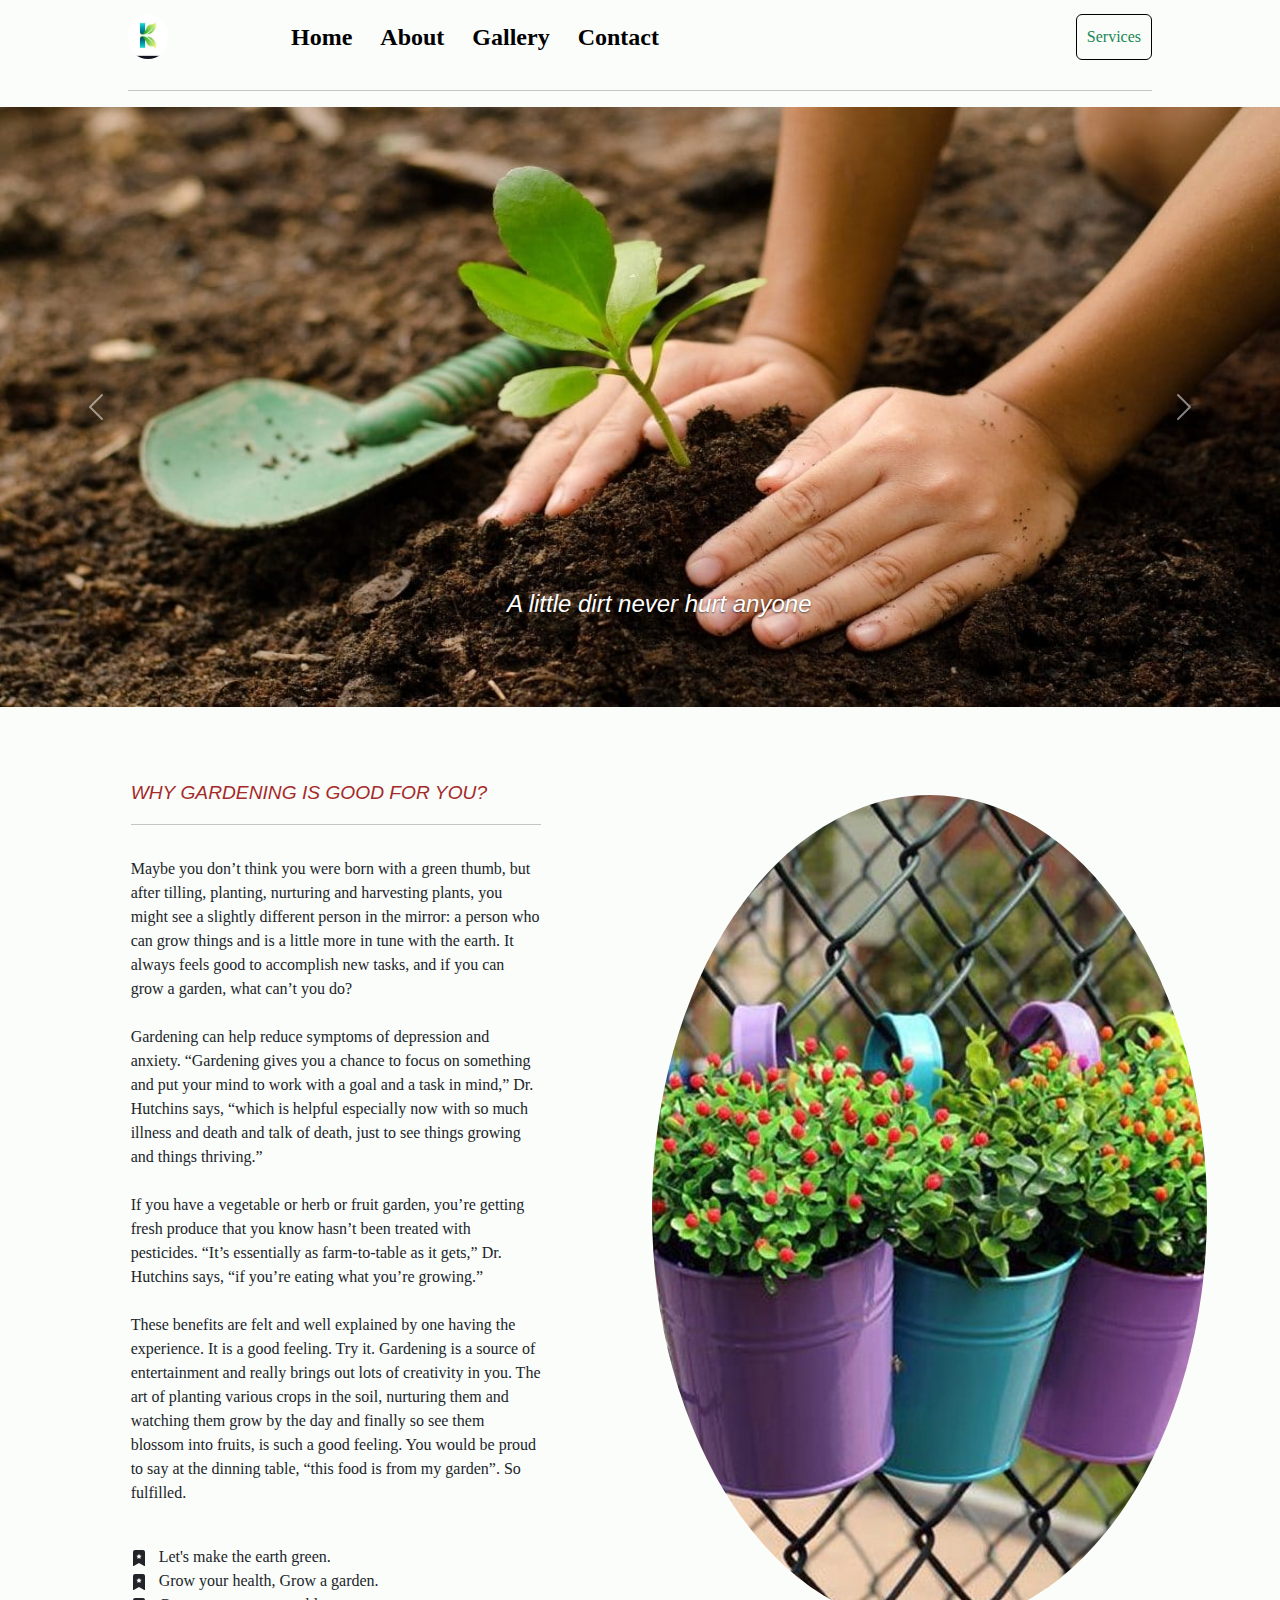
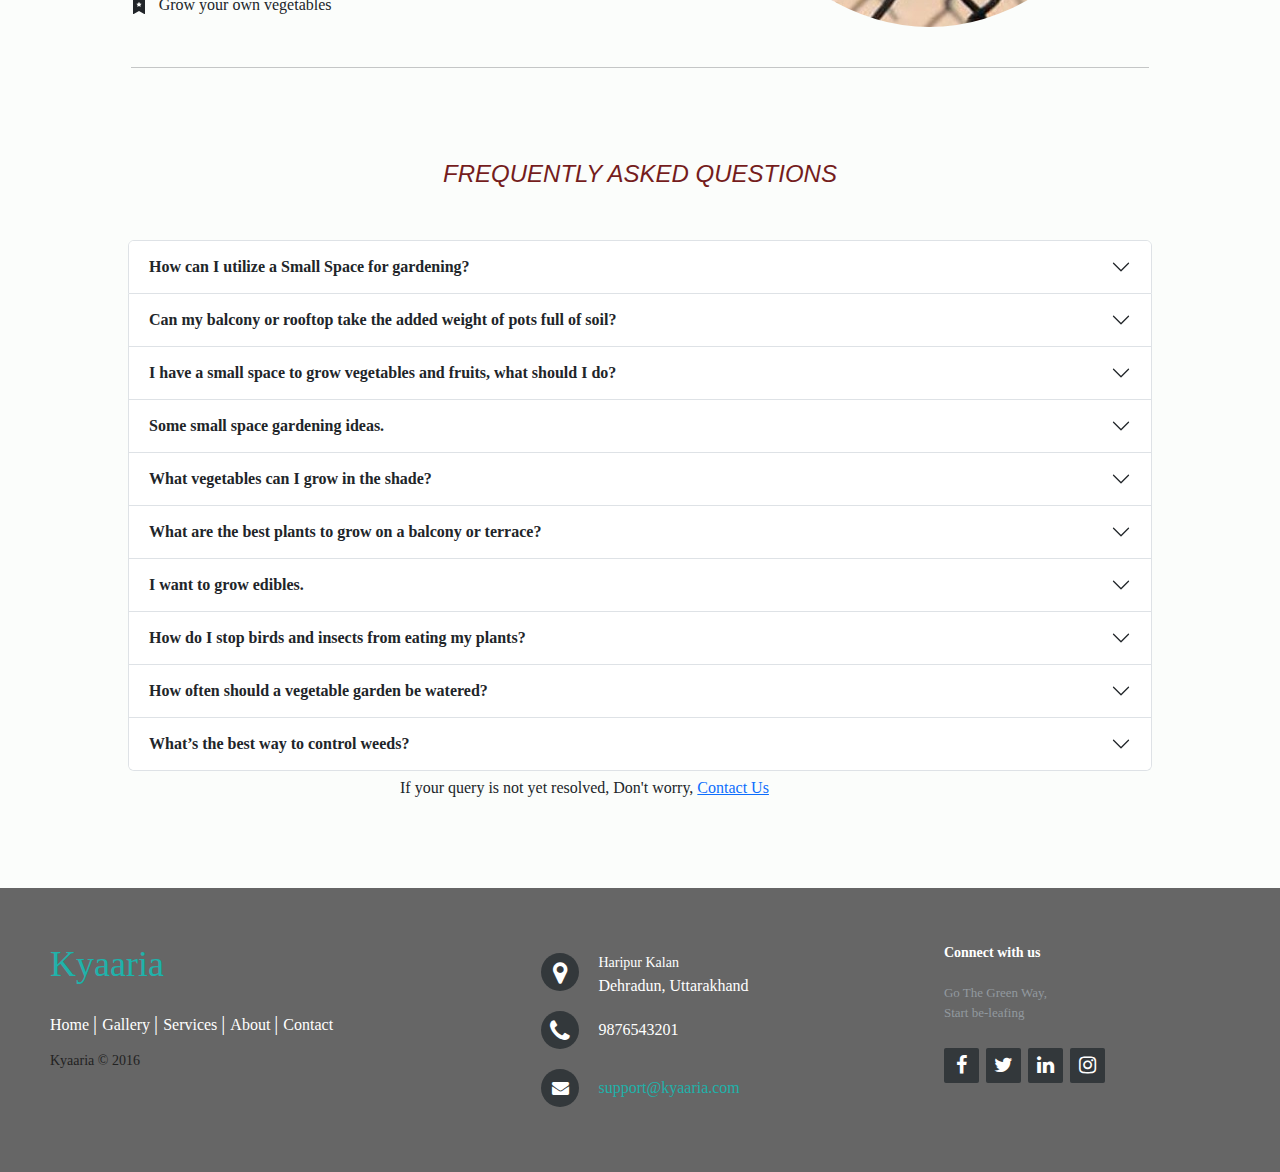
<file: index.html>
<!DOCTYPE html>
<html lang="en">

  <head>
    <meta charset="UTF-8">
    <meta http-equiv="X-UA-Compatible" content="IE=edge">
    <meta name="viewport" content="width=device-width, initial-scale=1">
    <link href="https://cdn.jsdelivr.net/npm/bootstrap@5.2.3/dist/css/bootstrap.min.css" rel="stylesheet">
    <script src="https://cdn.jsdelivr.net/npm/bootstrap@5.2.3/dist/js/bootstrap.bundle.min.js"></script>
    <link rel="icon" href="img/logo.jfif" type="image/x-icon" />
    <link rel="stylesheet" href="css/style.css">
    <link rel="stylesheet" href="css/utils.css">
    <link rel="stylesheet" href="https://cdnjs.cloudflare.com/ajax/libs/font-awesome/4.7.0/css/font-awesome.min.css">

    <style>
      .carousel-inner>.carousel-item>img {
        width: 100%;
        height: 600px;
      }

      .accordian {
        margin-left: 12px;
      }

      .carousel-caption {
        position: absolute;
        bottom: 10%;
        margin-left: 3%;
        z-index: 20;
        color: white;
        text-shadow: 0 1px 2px rgba(0, 0, 0, .6);
      }

      .carousel-caption h3 {
        font-family: 'Lucida Sans', 'Lucida Sans Regular', 'Lucida Grande', 'Lucida Sans Unicode', Geneva, Verdana, sans-serif;
        font-style: italic;
        font-size: x-large;
      }

      .join {
        padding: 10px;
      }

    </style>

    <title>Kyaaria | Go the green way </title>

  </head>

  <body>
    <nav class="navigation max-width-1 m-auto" id="myTopnav">
      <div class="navleft">
        <a href="index.html">
          <img src="img/logo.jfif" alt="Avatar Logo" style="width:40px;" class="rounded-pill">
        </a>
        <ul>
          <li class="headings"><a href="index.html">Home</a></li>
          <li class="headings"><a href="about.html">About</a></li>
          <li class="headings"><a href="gallery.html">Gallery</a></li>
          <li class="headings"><a href="contact.html">Contact</a></li>
        </ul>

      </div>
      <form class="d-flex" action="join.html" method="get">
        <button class="join btn btn-outline-success" type="submit">Services</button>
      </form>

    </nav>


    <div class="max-width-1 m-auto">
      <hr>
    </div>
    <div id="carouselExampleControls" class="carousel slide" data-bs-ride="carousel">
      <div class="carousel-inner">
        <div class="carousel-item active" data-interval="100">
          <img src="img/carousel8.jpg" class="d-block w-100" alt="...">
          <div class="carousel-caption">
            <h3>A little dirt never hurt anyone</h3>
          </div>
        </div>
        <div class="carousel-item" data-interval="100">
          <img src="img/carousel2.jpg" class="d-block w-100" alt="...">
          <div class="carousel-caption">
            <h3>If you ate today <br> Thank a farmer!</h3>
          </div>
        </div>
        <div class="carousel-item" data-interval="100">
          <img src="img/carousel7.jpg" class="d-block w-100" alt="...">
          <div class="carousel-caption">
            <h3>"A beautiful plant is like having a friend around the house" <br> -Beth Ditto</h3>
          </div>
        </div>
        <div class="carousel-item" data-interval="100">
          <img src="img/carousel9.jpg" class="d-block w-100" alt="...">
          <div class="carousel-caption">
            <h3>“Just because you’ve only got houseplants doesn’t mean you don’t have the gardening spirit — I look upon
              myself as an indoor gardener.” — Sara Moss-Wolfe</h3>
          </div>
        </div>

      </div>
      <button class="carousel-control-prev" type="button" data-bs-target="#carouselExampleControls"
        data-bs-slide="prev">
        <span class="carousel-control-prev-icon" aria-hidden="true"></span>
        <span class="visually-hidden">Previous</span>
      </button>
      <button class="carousel-control-next" type="button" data-bs-target="#carouselExampleControls"
        data-bs-slide="next">
        <span class="carousel-control-next-icon" aria-hidden="true"></span>
        <span class="visually-hidden">Next</span>
      </button>
    </div>

    <br><br><br>


    <div class="container-fluid">
      <div id="aboutmid1" class="row">
        <div class="col-md-1"></div>
        <div class="col">
          <div class="container">
            <div class="row">
              <div class="col-md-5 col-12">
                <div class="row">
                  <div class="col"><span class="title1">WHY GARDENING IS GOOD FOR YOU?</span><br>
                    <hr>
                  </div>
                </div>
                <div class="mt-3 row">
                  <div class="col"><span class="checkstext1">Maybe you don’t think you were born with a green thumb, but
                      after tilling, planting, nurturing and harvesting plants, you might see a slightly different
                      person in the mirror: a person who can grow things and is a little more in tune with the earth.

                      It always feels good to accomplish new tasks, and if you can grow a garden, what can’t you
                      do?<br><br></span>
                    <span>Gardening can help reduce symptoms of depression and anxiety.

                      “Gardening gives you a chance to focus on something and put your mind to work with a goal and a
                      task in mind,” Dr. Hutchins says, “which is helpful especially now with so much illness and death
                      and talk of death, just to see things growing and things thriving.” <br><br></span> <span>If you
                      have a vegetable or herb or fruit garden, you’re getting fresh produce that you know hasn’t been
                      treated with pesticides.

                      “It’s essentially as farm-to-table as it gets,” Dr. Hutchins says, “if you’re eating what you’re
                      growing.”</span> <br><br>
                    <span>These benefits are felt and well explained by one having the experience. It is a good feeling.
                      Try it. Gardening is a source of entertainment and really brings out lots of creativity in you.
                      The art of planting various crops in the soil, nurturing them and watching them grow by the day
                      and finally so see them blossom into fruits, is such a good feeling. You would be proud to say at
                      the dinning table, “this food is from my garden”. So fulfilled.

                    </span>
                  </div>
                </div>
                <div class="mt-3 row">
                  <div class="col"><span class="checks"><br><svg stroke="currentColor" fill="currentColor"
                        stroke-width="0" viewBox="0 0 16 16" height="1em" width="1em"
                        xmlns="http://www.w3.org/2000/svg">
                        <path fill-rule="evenodd"
                          d="M2 15.5V2a2 2 0 0 1 2-2h8a2 2 0 0 1 2 2v13.5a.5.5 0 0 1-.74.439L8 13.069l-5.26 2.87A.5.5 0 0 1 2 15.5zM8.16 4.1a.178.178 0 0 0-.32 0l-.634 1.285a.178.178 0 0 1-.134.098l-1.42.206a.178.178 0 0 0-.098.303L6.58 6.993c.042.041.061.1.051.158L6.39 8.565a.178.178 0 0 0 .258.187l1.27-.668a.178.178 0 0 1 .165 0l1.27.668a.178.178 0 0 0 .257-.187L9.368 7.15a.178.178 0 0 1 .05-.158l1.028-1.001a.178.178 0 0 0-.098-.303l-1.42-.206a.178.178 0 0 1-.134-.098L8.16 4.1z">
                        </path>
                      </svg>&nbsp;&nbsp;&nbsp;Let's make the earth green.<br><svg stroke="currentColor"
                        fill="currentColor" stroke-width="0" viewBox="0 0 16 16" height="1em" width="1em"
                        xmlns="http://www.w3.org/2000/svg">
                        <path fill-rule="evenodd"
                          d="M2 15.5V2a2 2 0 0 1 2-2h8a2 2 0 0 1 2 2v13.5a.5.5 0 0 1-.74.439L8 13.069l-5.26 2.87A.5.5 0 0 1 2 15.5zM8.16 4.1a.178.178 0 0 0-.32 0l-.634 1.285a.178.178 0 0 1-.134.098l-1.42.206a.178.178 0 0 0-.098.303L6.58 6.993c.042.041.061.1.051.158L6.39 8.565a.178.178 0 0 0 .258.187l1.27-.668a.178.178 0 0 1 .165 0l1.27.668a.178.178 0 0 0 .257-.187L9.368 7.15a.178.178 0 0 1 .05-.158l1.028-1.001a.178.178 0 0 0-.098-.303l-1.42-.206a.178.178 0 0 1-.134-.098L8.16 4.1z">
                        </path>
                      </svg>&nbsp;&nbsp;&nbsp;Grow your health, Grow a garden.<br><svg stroke="currentColor"
                        fill="currentColor" stroke-width="0" viewBox="0 0 16 16" height="1em" width="1em"
                        xmlns="http://www.w3.org/2000/svg">
                        <path fill-rule="evenodd"
                          d="M2 15.5V2a2 2 0 0 1 2-2h8a2 2 0 0 1 2 2v13.5a.5.5 0 0 1-.74.439L8 13.069l-5.26 2.87A.5.5 0 0 1 2 15.5zM8.16 4.1a.178.178 0 0 0-.32 0l-.634 1.285a.178.178 0 0 1-.134.098l-1.42.206a.178.178 0 0 0-.098.303L6.58 6.993c.042.041.061.1.051.158L6.39 8.565a.178.178 0 0 0 .258.187l1.27-.668a.178.178 0 0 1 .165 0l1.27.668a.178.178 0 0 0 .257-.187L9.368 7.15a.178.178 0 0 1 .05-.158l1.028-1.001a.178.178 0 0 0-.098-.303l-1.42-.206a.178.178 0 0 1-.134-.098L8.16 4.1z">
                        </path>
                      </svg>&nbsp;&nbsp;&nbsp;Grow your own vegetables</span></div>
                </div>
              </div>
              <div class="col-md-1"></div>
              <div id="aboutcenter" class="mt-3 col-md-6 col-12"><img src="img/carousel6.jpg" id="homemidimage" alt=""
                  class="rounded-circle"></div>
            </div>
            <br>
            <div id="homehr" class="row">
              <div class="col">
                <hr>
              </div>
            </div>
          </div>
        </div>
        <div class="col-md-1"></div>
      </div>
    </div>

    <br><br><br>

    <div id="faq" class="justify-content-md-center row">FREQUENTLY ASKED QUESTIONS</div>

    <br><br>

    <div class="accordion max-width-1 m-auto" id="accordionExample">
      <div class="accordion-item">
        <h2 class="accordion-header" id="headingOne">
          <button class="accordion-button collapsed" type="button" data-bs-toggle="collapse"
            data-bs-target="#collapseOne" aria-expanded="true" aria-controls="collapseOne">
            <strong>How can I utilize a Small Space for gardening? </strong>
          </button>
        </h2>
        <div id="collapseOne" class="accordion-collapse collapse" aria-labelledby="headingOne"
          data-bs-parent="#accordionExample">
          <div class="accordion-body">
            You don't need a large area to have a vegetable garden. Small sunny spots in your yard, patio, or balcony
            can all be successful locations. Choosing the right location and ideal varieties of your favorite plants
            will help you maximize your harvest.
          </div>
        </div>
      </div>
      <div class="accordion-item">
        <h2 class="accordion-header" id="headingTwo">
          <button class="accordion-button collapsed" type="button" data-bs-toggle="collapse"
            data-bs-target="#collapseTwo" aria-expanded="false" aria-controls="collapseTwo">
            <strong>Can my balcony or rooftop take the added weight of pots full of soil?</strong>
          </button>
        </h2>
        <div id="collapseTwo" class="accordion-collapse collapse" aria-labelledby="headingTwo"
          data-bs-parent="#accordionExample">
          <div class="accordion-body">
            Terra cotta and ceramic pots are heavy, so you might need to use rice pots, plastic or fiberglass
            containers, or fabric grow bags combined with lightweight soil mixes.
          </div>
        </div>
      </div>
      <div class="accordion-item">
        <h2 class="accordion-header" id="headingThree">
          <button class="accordion-button collapsed" type="button" data-bs-toggle="collapse"
            data-bs-target="#collapseThree" aria-expanded="false" aria-controls="collapseThree">
            <strong>I have a small space to grow vegetables and fruits, what should I do? </strong>
          </button>
        </h2>
        <div id="collapseThree" class="accordion-collapse collapse" aria-labelledby="headingThree"
          data-bs-parent="#accordionExample">
          <div class="accordion-body">
            You can eventually think of vertical gardening, but a beginner should start with a few pots. You need to get
            a sense of how much time you have to garden and not overdo it. Arrange beds and larger containers around the
            outside edges to define the space and spread out the load. Make use of wall space to hang half-baskets and
            wall pockets.
          </div>
        </div>
      </div>
      <div class="accordion-item">
        <h2 class="accordion-header" id="headingFour">
          <button class="accordion-button collapsed" type="button" data-bs-toggle="collapse"
            data-bs-target="#collapseFour" aria-expanded="false" aria-controls="collapseFour">
            <strong> Some small space gardening ideas. </strong>
          </button>
        </h2>
        <div id="collapseFour" class="accordion-collapse collapse" aria-labelledby="headingFour"
          data-bs-parent="#accordionExample">
          <div class="accordion-body">
            A container or hanging basket filled with your favorite herbs. Even a window box, if well-planned, can still
            make a big impression.
          </div>
        </div>
      </div>
      <div class="accordion-item">
        <h2 class="accordion-header" id="headingFive">
          <button class="accordion-button collapsed" type="button" data-bs-toggle="collapse"
            data-bs-target="#collapseFive" aria-expanded="false" aria-controls="collapseFive">
            <strong>What vegetables can I grow in the shade?</strong>
          </button>
        </h2>
        <div id="collapseFive" class="accordion-collapse collapse" aria-labelledby="headingFive"
          data-bs-parent="#accordionExample">
          <div class="accordion-body">
            Most vegetable won’t grow well in completely shaded areas, but there are a couple that will tolerate more
            than most. Lettuce and peas in the summer months, will do well in partial shade.
          </div>
        </div>
      </div>
      <div class="accordion-item">
        <h2 class="accordion-header" id="headingSix">
          <button class="accordion-button collapsed" type="button" data-bs-toggle="collapse"
            data-bs-target="#collapseSix" aria-expanded="false" aria-controls="collapseSix">
            <strong> What are the best plants to grow on a balcony or terrace?</strong>
          </button>
        </h2>
        <div id="collapseSix" class="accordion-collapse collapse" aria-labelledby="headingSix"
          data-bs-parent="#accordionExample">
          <div class="accordion-body">
            Choosing the right plants for your site is most important. Does your balcony face south and receive DIRECT
            sun all day long? Many flowers and most vegetables—if kept well-watered—will love it there.
          </div>
        </div>
      </div>
      <div class="accordion-item">
        <h2 class="accordion-header" id="headingSeven">
          <button class="accordion-button collapsed" type="button" data-bs-toggle="collapse"
            data-bs-target="#collapseSeven" aria-expanded="false" aria-controls="collapseSeven">
            <strong> I want to grow edibles.</strong>
          </button>
        </h2>
        <div id="collapseSeven" class="accordion-collapse collapse" aria-labelledby="headingSeven"
          data-bs-parent="#accordionExample">
          <div class="accordion-body">
            You probably won’t be able to grow enough food to meet all your needs, but some pole beans, a pot of
            lettuce, cherry tomatoes, and a pepper plant or two will give you a fresh taste of summer. Be sure they are
            located in your brightest spots.
          </div>
        </div>
      </div>
      <div class="accordion-item">
        <h2 class="accordion-header" id="headingEight">
          <button class="accordion-button collapsed" type="button" data-bs-toggle="collapse"
            data-bs-target="#collapseEight" aria-expanded="false" aria-controls="collapseEight">
            <strong> How do I stop birds and insects from eating my plants? </strong>
          </button>
        </h2>
        <div id="collapseEight" class="accordion-collapse collapse" aria-labelledby="headingEight"
          data-bs-parent="#accordionExample">
          <div class="accordion-body">
            To stop birds from eating vegetables, cover with some sort of netting. As for the insects, you would need to
            use a safe insecticide designed to stop the insects or kill them. Be sure to follow the insecticide
            guidelines, and use one recommended for fruit or vegetables and human consumption.
          </div>
        </div>
      </div>
      <div class="accordion-item">
        <h2 class="accordion-header" id="headingNine">
          <button class="accordion-button collapsed" type="button" data-bs-toggle="collapse"
            data-bs-target="#collapseNine" aria-expanded="false" aria-controls="collapseNine">
            <strong> How often should a vegetable garden be watered?</strong>
          </button>
        </h2>
        <div id="collapseNine" class="accordion-collapse collapse" aria-labelledby="headingNine"
          data-bs-parent="#accordionExample">
          <div class="accordion-body">
            Most plants require an inch to an inch and a half of water per week. But variables such as wind speeds,
            humidity, rainfall, air temperatures and the consistency of your soil can cause this to vary. When the soil
            feels dry an inch or two into the ground it’s time to water. A deep watering is more beneficial than a
            shallow or short watering period. When trying to germinate seeds, many short waterings are more beneficial.
            You would then switch to longer, more infrequent waterings to encourage root growth and strength.
          </div>
        </div>
      </div>
      <div class="accordion-item">
        <h2 class="accordion-header" id="headingTen">
          <button class="accordion-button collapsed" type="button" data-bs-toggle="collapse"
            data-bs-target="#collapseTen" aria-expanded="false" aria-controls="collapseTen">
            <strong> What’s the best way to control weeds? </strong>
          </button>
        </h2>
        <div id="collapseTen" class="accordion-collapse collapse" aria-labelledby="headingTen"
          data-bs-parent="#accordionExample">
          <div class="accordion-body">
            Prepare the bed by making sure there are no weeds before planting. Mulch around the plants with a 3-inch
            layer of straw. You will still need to weed every now and then.
          </div>
        </div>
      </div>
    </div>

    <p id="query">If your query is not yet resolved, Don't worry, <a href="contact.html">Contact Us</a> </p>

    <br><br><br>

    <!-- <div class="footer  m-auto">
      <p>Copyright &copy; Kyaaria | Go the green way</p>
    </div> -->



    <footer class="footer-distributed">

      <div class="footer-left">

        <h3><span>Kyaaria</span></h3>

        <p class="footer-links">
          <a href="index.html" class="link-1">Home</a>

          <a href="gallery.html">Gallery</a>

          <a href="join.html">Services</a>

          <a href="about.html">About</a>

          <a href="contact.html">Contact</a>
        </p>

        <p class="footer-company-name">Kyaaria © 2016</p>
      </div>

      <div class="footer-center">

        <div>
          <i class="fa fa-map-marker"></i>
          <p><span>Haripur Kalan</span> Dehradun, Uttarakhand</p>
        </div>

        <div>
          <i class="fa fa-phone"></i>
          <p>9876543201</p>
        </div>

        <div>
          <i class="fa fa-envelope"></i>
          <p><a href="mailto:support@kyaaria.com">support@kyaaria.com</a></p>
        </div>

      </div>

      <div class="footer-right">

        <p class="footer-company-about">
          <span>Connect with us</span>
          Go The Green Way, <br>
          Start be-leafing
        </p>

        <div class="footer-icons">

          <a href="https://www.facebook.com"><i class="fa fa-facebook"></i></a>
          <a href="https://www.twitter.com"><i class="fa fa-twitter"></i></a>
          <a href="https://www.linkedin.com"><i class="fa fa-linkedin"></i></a>
          <a href="https://instagram.com/_mummas_garden__"><i class="fa fa-instagram"></i></a>

        </div>

      </div>

    </footer>
  </body>

</html>
</file>
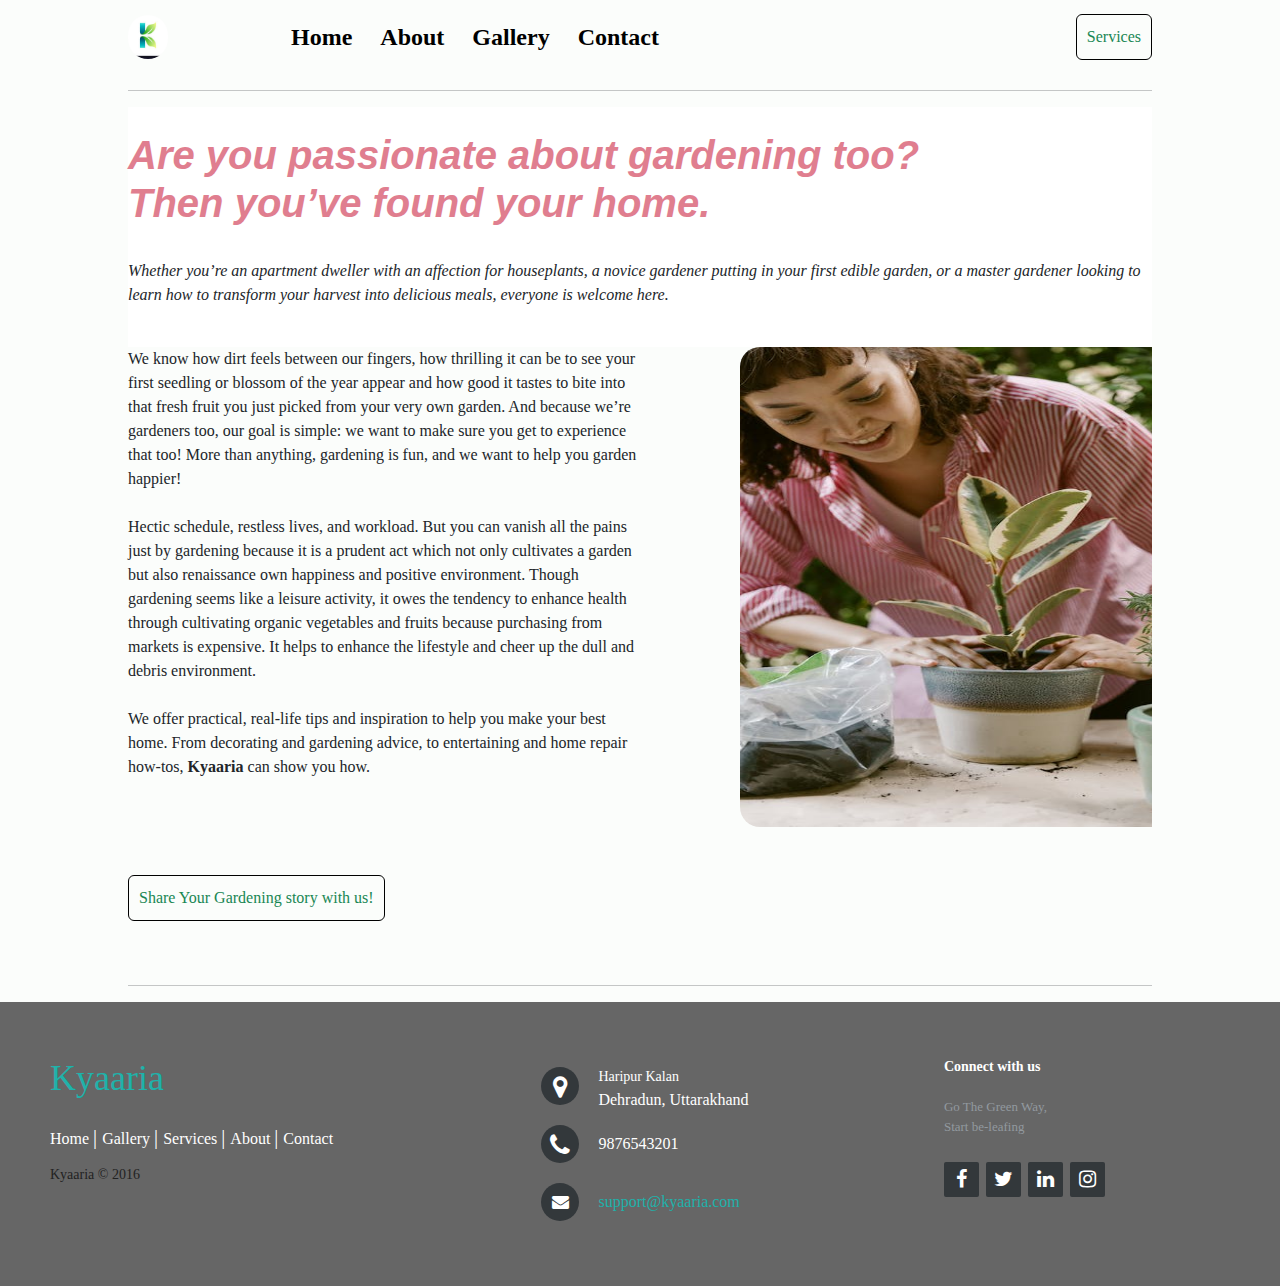
<file: about.html>
<!DOCTYPE html>
<html lang="en">

  <head>
    <meta charset="UTF-8">
    <meta http-equiv="X-UA-Compatible" content="IE=edge">
    <meta name="viewport" content="width=device-width, initial-scale=1">
    <link href="https://cdn.jsdelivr.net/npm/bootstrap@5.2.3/dist/css/bootstrap.min.css" rel="stylesheet">
    <script src="https://cdn.jsdelivr.net/npm/bootstrap@5.2.3/dist/js/bootstrap.bundle.min.js"></script>
    <link rel="stylesheet" href="https://cdnjs.cloudflare.com/ajax/libs/font-awesome/4.7.0/css/font-awesome.min.css">
    <link rel="icon" href="img/logo.jfif" type="image/x-icon"/>
    <title>Kyaaria | Go the green way </title>

    <link rel="stylesheet" href="css/style.css">
    <link rel="stylesheet" href="css/utils.css">
    <link rel="stylesheet" href="css/about.css">

    <style>
      .join {
        padding: 10px;
      }

      #first-left, #first-right {
        width: 50%;
      }

      #first-para {
        font-style: italic;
      }

      #first-left, #first-para
      {
      font-size: medium;
      }

      .carousel-inner>.carousel-item>img {
        height: 800px;
        
      }
    </style>
  </head>

  <body>
    <nav class="navigation max-width-1 m-auto">
      <div class="navleft">
        <a href="index.html">
          <img src="img/logo.jfif" alt="Avatar Logo" style="width:40px;" class="rounded-pill">
        </a>
        <ul>
          <li class="headings"><a href="index.html">Home</a></li>
          <li class="headings"><a href="about.html">About</a></li>
          <li class="headings"><a href="gallery.html">Gallery</a></li>
          <li class="headings"><a href="contact.html">Contact</a></li>
        </ul>
        
      </div>
      <form class="d-flex" action="join.html" method="get">
        <button class="join btn btn-outline-success" type="submit">Services</button>
      </form>
    </nav>

    <div class="max-width-1 m-auto">
      <hr>
    </div>


    <div class="about-post-content max-width-2 m-auto max-width-1">
      <br>
      <h1 class="about-title" style="font-weight: bold;">Are you passionate about gardening too? <br>
        Then you’ve found your home.</h1>
      <br>
      <p id="first-para">Whether you’re an apartment dweller with an affection for houseplants, a novice gardener
        putting in your first edible garden, or a master gardener looking to learn how to transform your harvest into
        delicious meals, everyone is welcome here. </p>
      <br>
      </div>
      <div id="first-div" class="m-auto max-width-1">
        <div id="first-left">
          We know how dirt feels between our fingers, how thrilling it can be to see your first seedling or blossom of
          the year appear and how good it tastes to bite into that fresh fruit you just picked from your very own
          garden. And because we’re gardeners too, our goal is simple: we want to make sure you get to experience that
          too! More than anything, gardening is fun, and we want to help you garden happier!
          <br><br>
          Hectic schedule, restless lives, and workload. But you can vanish all the pains just by gardening because it
          is a prudent act which not only cultivates a garden but also renaissance own happiness and positive
          environment. Though gardening seems like a leisure activity, it owes the tendency to enhance health through
          cultivating organic vegetables and fruits because purchasing from markets is expensive. It helps to enhance
          the lifestyle and cheer up the dull and debris environment.
          <br><br>
          We offer practical, real-life tips and inspiration to help you make your best home. From decorating and
          gardening advice, to entertaining and home repair how-tos, <strong>Kyaaria</strong> can show you how.
        </div>
        <div id="first-right">
          <div id="carouselExampleFade" class="carousel slide carousel-fade" data-bs-ride="carousel">
            <div class="carousel-inner">
              <div class="carousel-item active">
                <img src="img/about.jpeg" class="d-block w-100" alt="...">
              </div>
              <div class="carousel-item">
                <img src="img/about3.webp" class="d-block w-100" alt="...">
              </div>
              <div class="carousel-item">
                <img src="img/about1.jpeg" class="d-block w-100" alt="...">
              </div>
              <div class="carousel-item">
                <img src="img/about2.webp" class="d-block w-100" alt="...">
              </div>
            </div>
          </div>
        </div>
      </div>
      <br><br>

      <form class="d-flex max-width-1 m-auto" action="join.html" method="get">
        <button class="join btn btn-outline-success" type="submit">Share Your Gardening story with us!</button>
      </form>

      <br>
      <br>
            <div class="max-width-1 m-auto">
        <hr>
      </div>

      <footer class="footer-distributed">

        <div class="footer-left">
  
          <h3><span>Kyaaria</span></h3>
  
          <p class="footer-links">
            <a href="index.html" class="link-1">Home</a>
            
            <a href="gallery.html">Gallery</a>
          
            <a href="join.html">Services</a>
          
            <a href="about.html">About</a>
            
            <a href="contact.html">Contact</a>
          </p>
  
          <p class="footer-company-name">Kyaaria © 2016</p>
        </div>
  
        <div class="footer-center">
  
          <div>
            <i class="fa fa-map-marker"></i>
            <p><span>Haripur Kalan</span> Dehradun, Uttarakhand</p>
          </div>
  
          <div>
            <i class="fa fa-phone"></i>
            <p>9876543201</p>
          </div>
  
          <div>
            <i class="fa fa-envelope"></i>
            <p><a href="mailto:support@kyaaria.com">support@kyaaria.com</a></p>
          </div>
  
        </div>
  
        <div class="footer-right">
  
          <p class="footer-company-about">
            <span>Connect with us</span>
            Go The Green Way, <br>
            Start be-leafing
          </p>
  
          <div class="footer-icons">
  
            <a href="https://www.facebook.com"><i class="fa fa-facebook"></i></a>
					<a href="https://www.twitter.com"><i class="fa fa-twitter"></i></a>
					<a href="https://www.linkedin.com"><i class="fa fa-linkedin"></i></a>
					<a href="https://instagram.com/_mummas_garden__"><i class="fa fa-instagram"></i></a>
  
          </div>
  
        </div>
  
      </footer>
    
  </body>

</html>
</file>
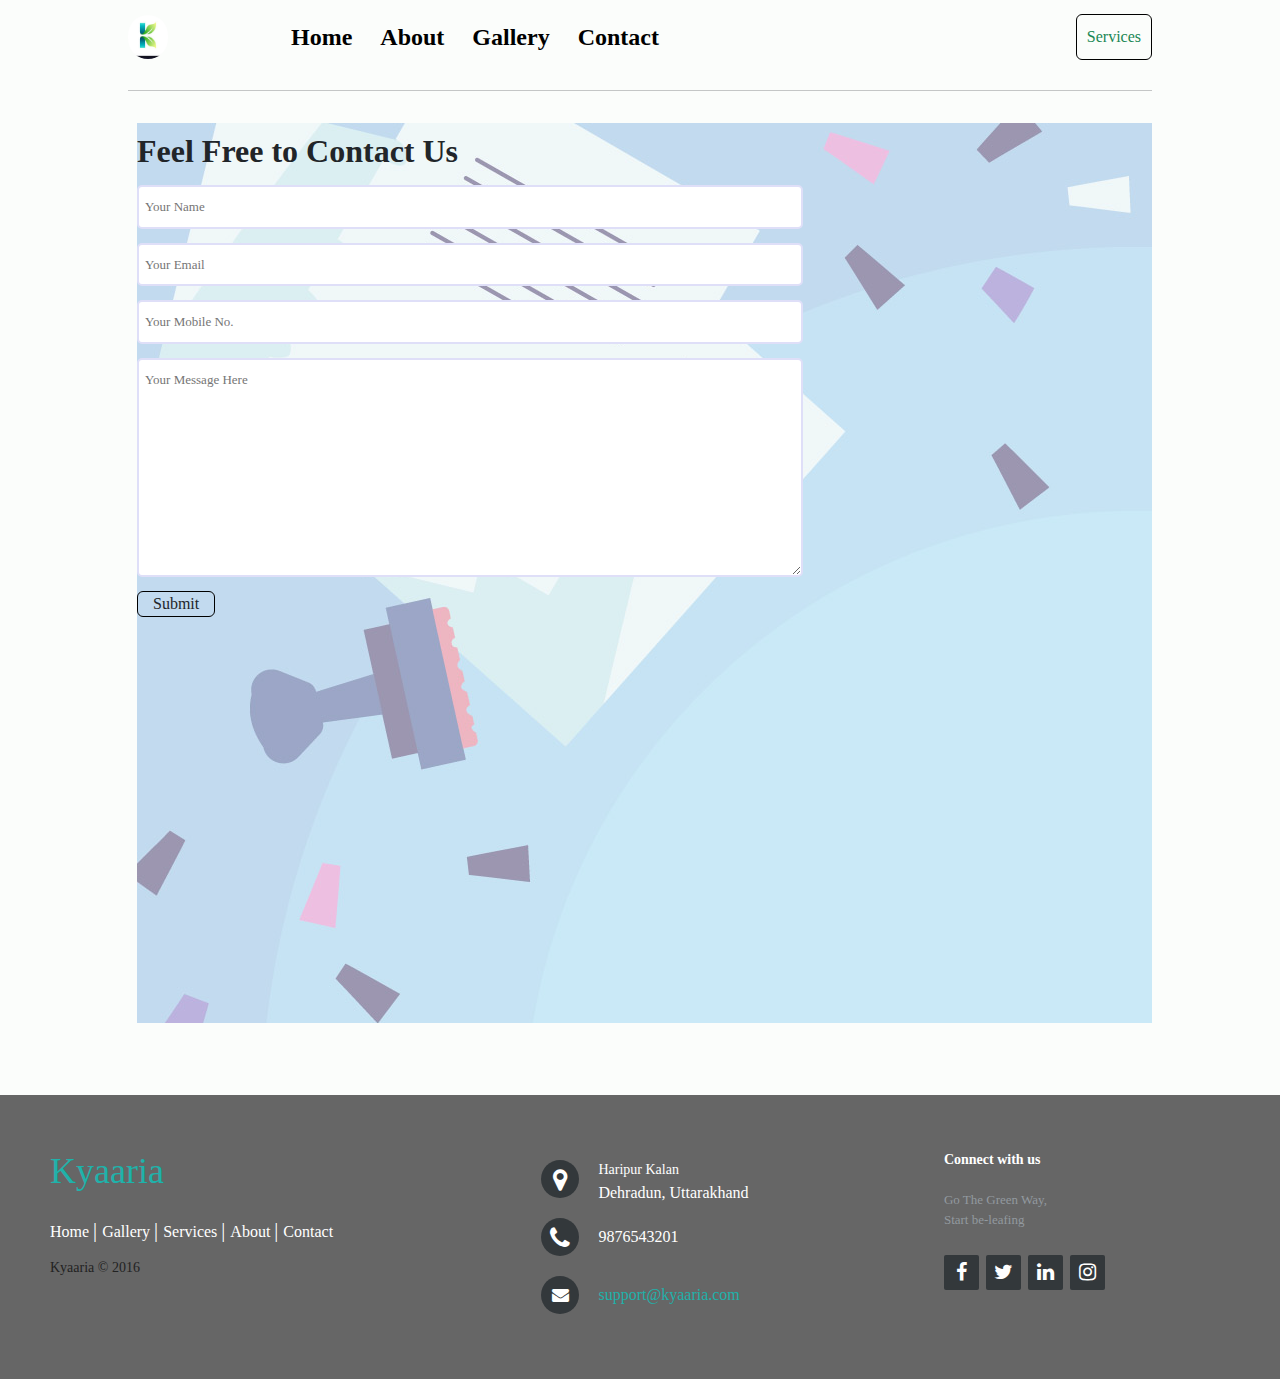
<file: contact.html>
<!DOCTYPE html>
<html lang="en">
<head>
    <meta charset="UTF-8">
    <meta http-equiv="X-UA-Compatible" content="IE=edge">
    <meta name="viewport" content="width=device-width, initial-scale=1">
    <link href="https://cdn.jsdelivr.net/npm/bootstrap@5.2.3/dist/css/bootstrap.min.css" rel="stylesheet">
    <script src="https://cdn.jsdelivr.net/npm/bootstrap@5.2.3/dist/js/bootstrap.bundle.min.js"></script>
    <link rel="stylesheet" href="https://cdnjs.cloudflare.com/ajax/libs/font-awesome/4.7.0/css/font-awesome.min.css">
    <link rel="icon" href="img/logo.jfif" type="image/x-icon"/>
    <title>Kyaaria | Go the green way </title>

    <link rel="stylesheet" href="css/style.css">
    <link rel="stylesheet" href="css/utils.css">
    <link rel="stylesheet" href="css/contact.css">

    <style>
      .join{
      padding: 10px;
    }
    h2{
      font-weight: bolder;
    }
  </style>
</head>
<body>
    <nav class="navigation max-width-1 m-auto">
      <div class="navleft">
        <a href="index.html">
          <img src="img/logo.jfif" alt="Avatar Logo" style="width:40px;" class="rounded-pill">
        </a>
        <ul>
          <li class="headings"><a href="index.html">Home</a></li>
          <li class="headings"><a href="about.html">About</a></li>
          <li class="headings"><a href="gallery.html">Gallery</a></li>
          <li class="headings"><a href="contact.html">Contact</a></li>
        </ul>
      </div>
      <form class="d-flex" action="join.html" method="get">
        <button class="join btn btn-outline-success" type="submit">Services</button>
      </form>
    </nav>

    <div class="max-width-1 m-auto"><hr>

    <div class="contact-content font1">
            <h2>Feel Free to Contact Us</h2>
            <div class="contact-form">
                <div class="form-box">
                    <input type="text" placeholder="Your Name">
                </div>

                <div class="form-box">
                    <input type="text" placeholder="Your Email">
                </div>

                <div class="form-box">
                    <input type="number" placeholder="Your Mobile No.">
                </div>

                <div class="form-box">
                    <textarea name="" id="" cols="30" rows="10" placeholder="Your Message Here"></textarea>
                </div>
                <div class="form-box">
                    <button class="btn">Submit</button>
                </div>
            </div>
        </div>

    </div>


    <br><br><br>
      
    
    
    <footer class="footer-distributed">

			<div class="footer-left">

				<h3><span>Kyaaria</span></h3>

				<p class="footer-links">
					<a href="index.html" class="link-1">Home</a>
					
					<a href="gallery.html">Gallery</a>
				
					<a href="join.html">Services</a>
				
					<a href="about.html">About</a>
					
					<a href="contact.html">Contact</a>
				</p>

				<p class="footer-company-name">Kyaaria © 2016</p>
			</div>

			<div class="footer-center">

				<div>
					<i class="fa fa-map-marker"></i>
					<p><span>Haripur Kalan</span> Dehradun, Uttarakhand</p>
				</div>

				<div>
					<i class="fa fa-phone"></i>
					<p>9876543201</p>
				</div>

				<div>
					<i class="fa fa-envelope"></i>
					<p><a href="mailto:support@kyaaria.com">support@kyaaria.com</a></p>
				</div>

			</div>

			<div class="footer-right">

				<p class="footer-company-about">
					<span>Connect with us</span>
					Go The Green Way, <br>
          Start be-leafing
				</p>

				<div class="footer-icons">

					<a href="https://www.facebook.com"><i class="fa fa-facebook"></i></a>
					<a href="https://www.twitter.com"><i class="fa fa-twitter"></i></a>
					<a href="https://www.linkedin.com"><i class="fa fa-linkedin"></i></a>
					<a href="https://instagram.com/_mummas_garden__"><i class="fa fa-instagram"></i></a>

				</div>

			</div>

		</footer>
</body>
</html>
</file>
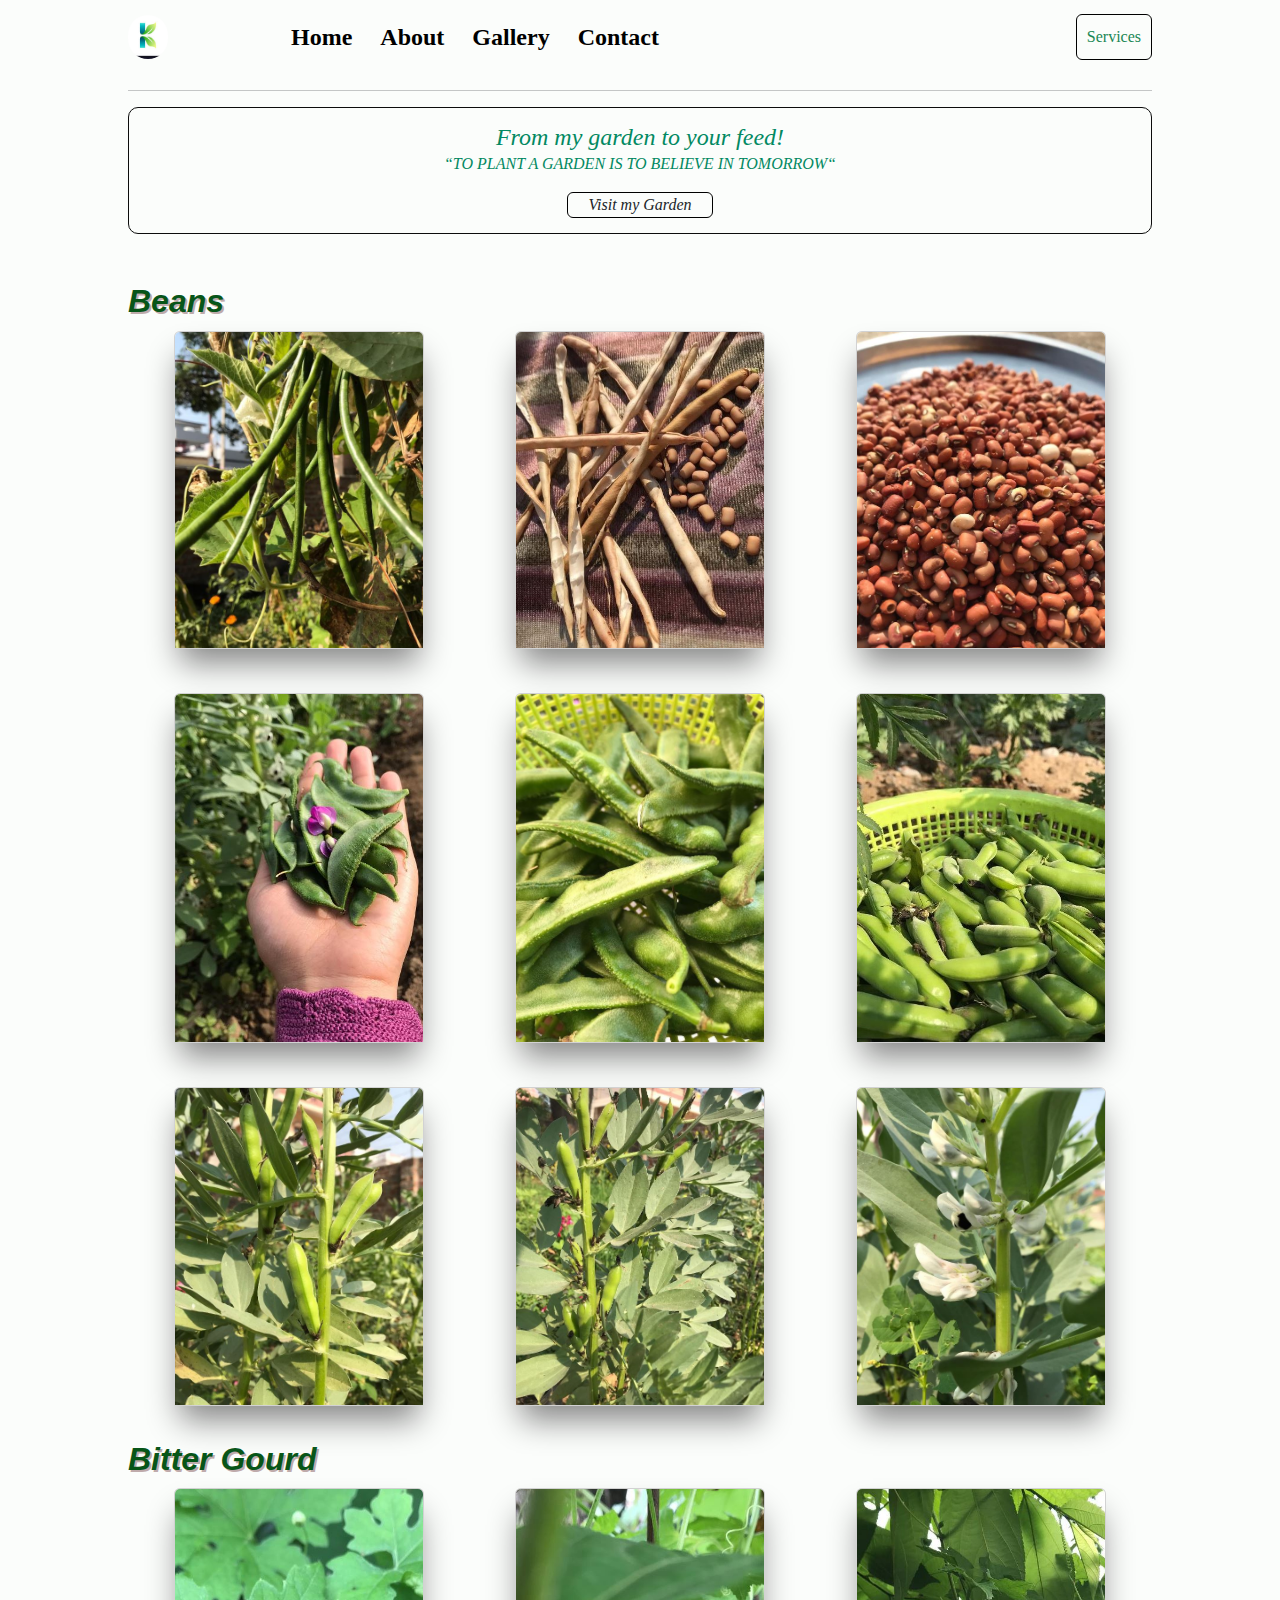
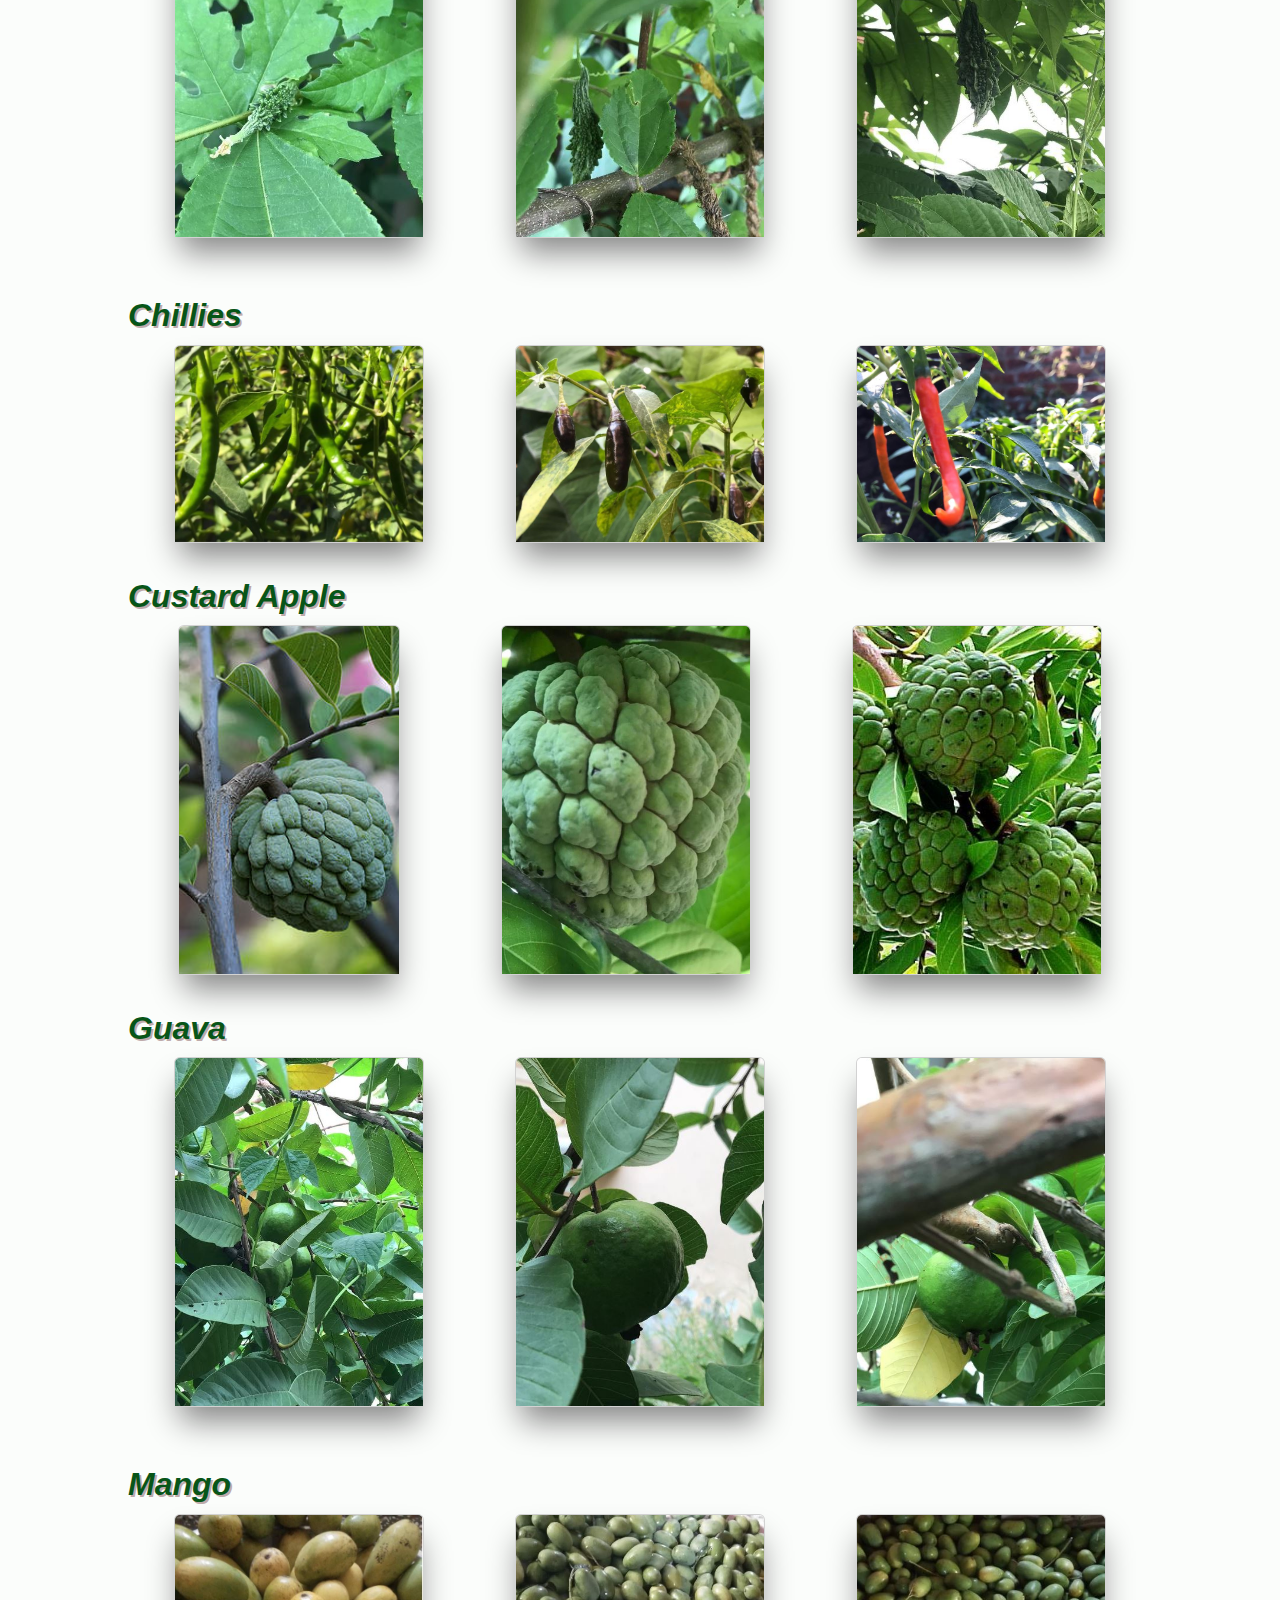
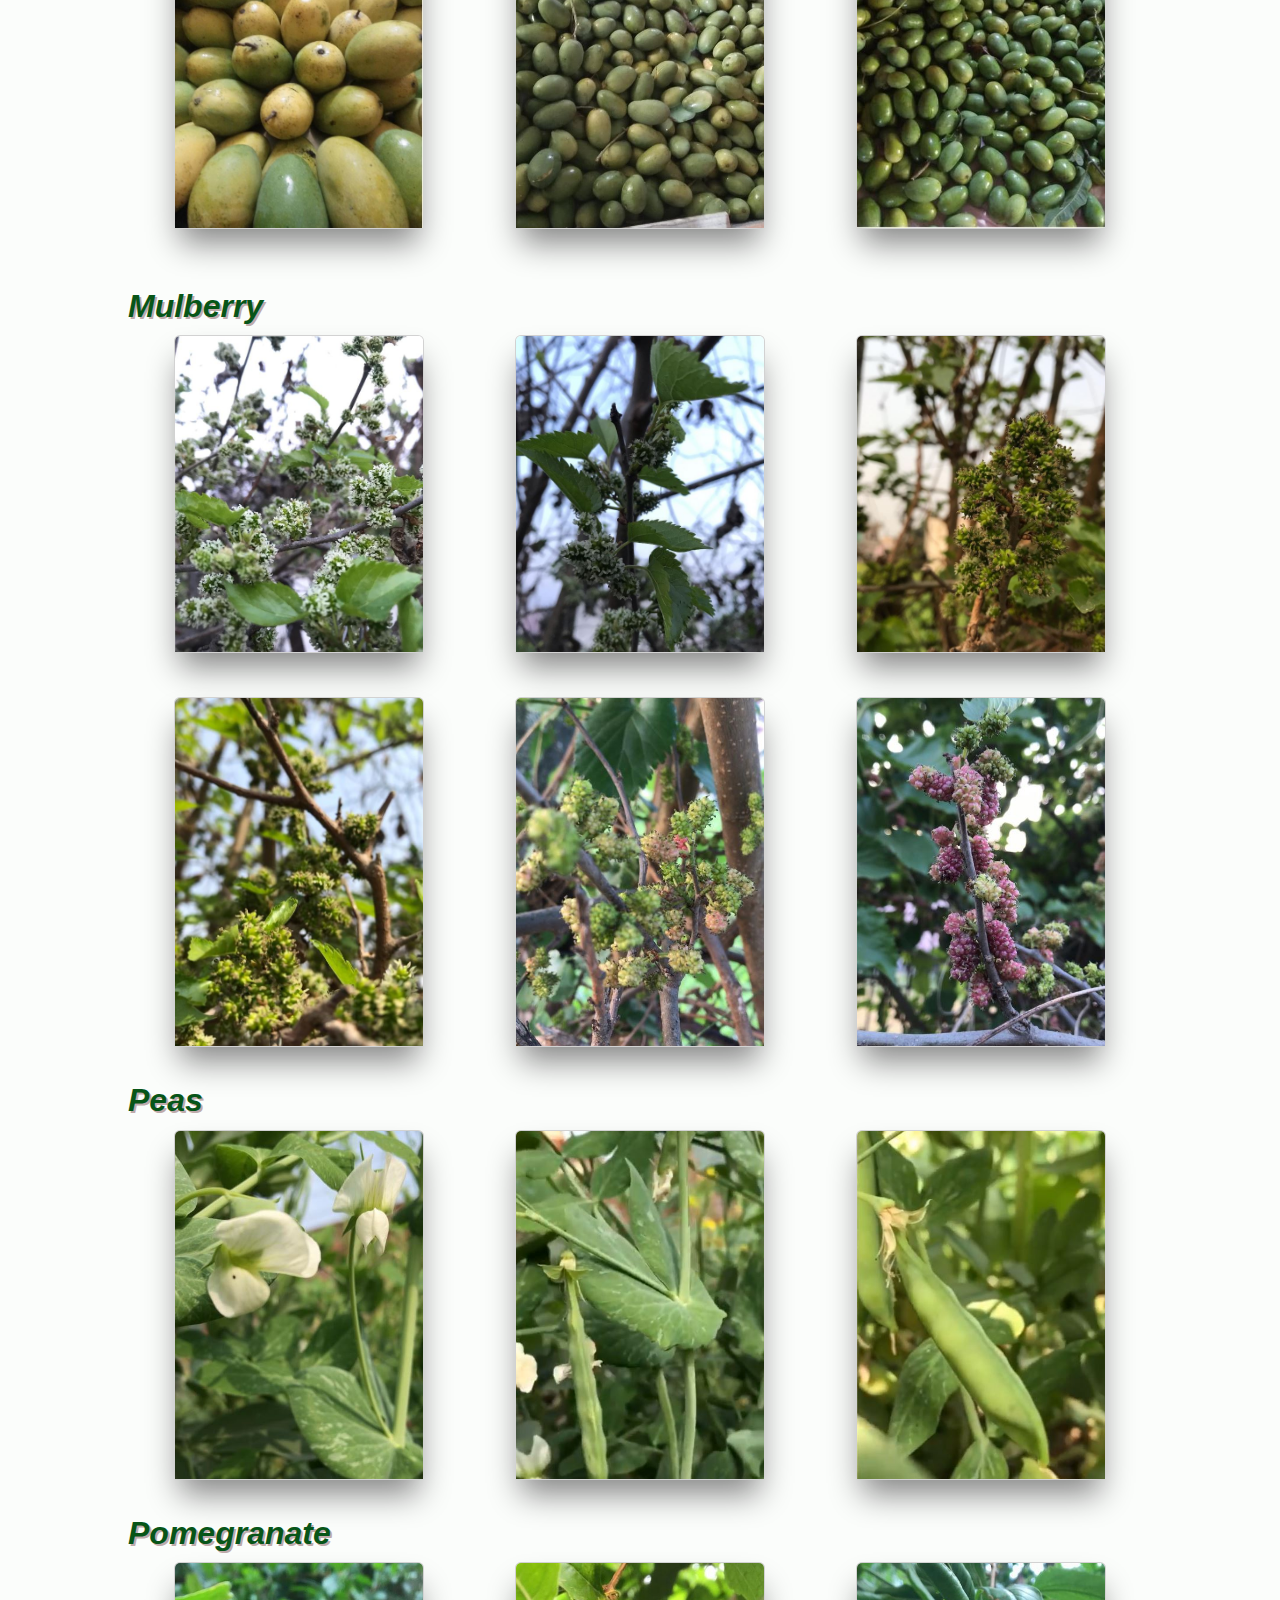
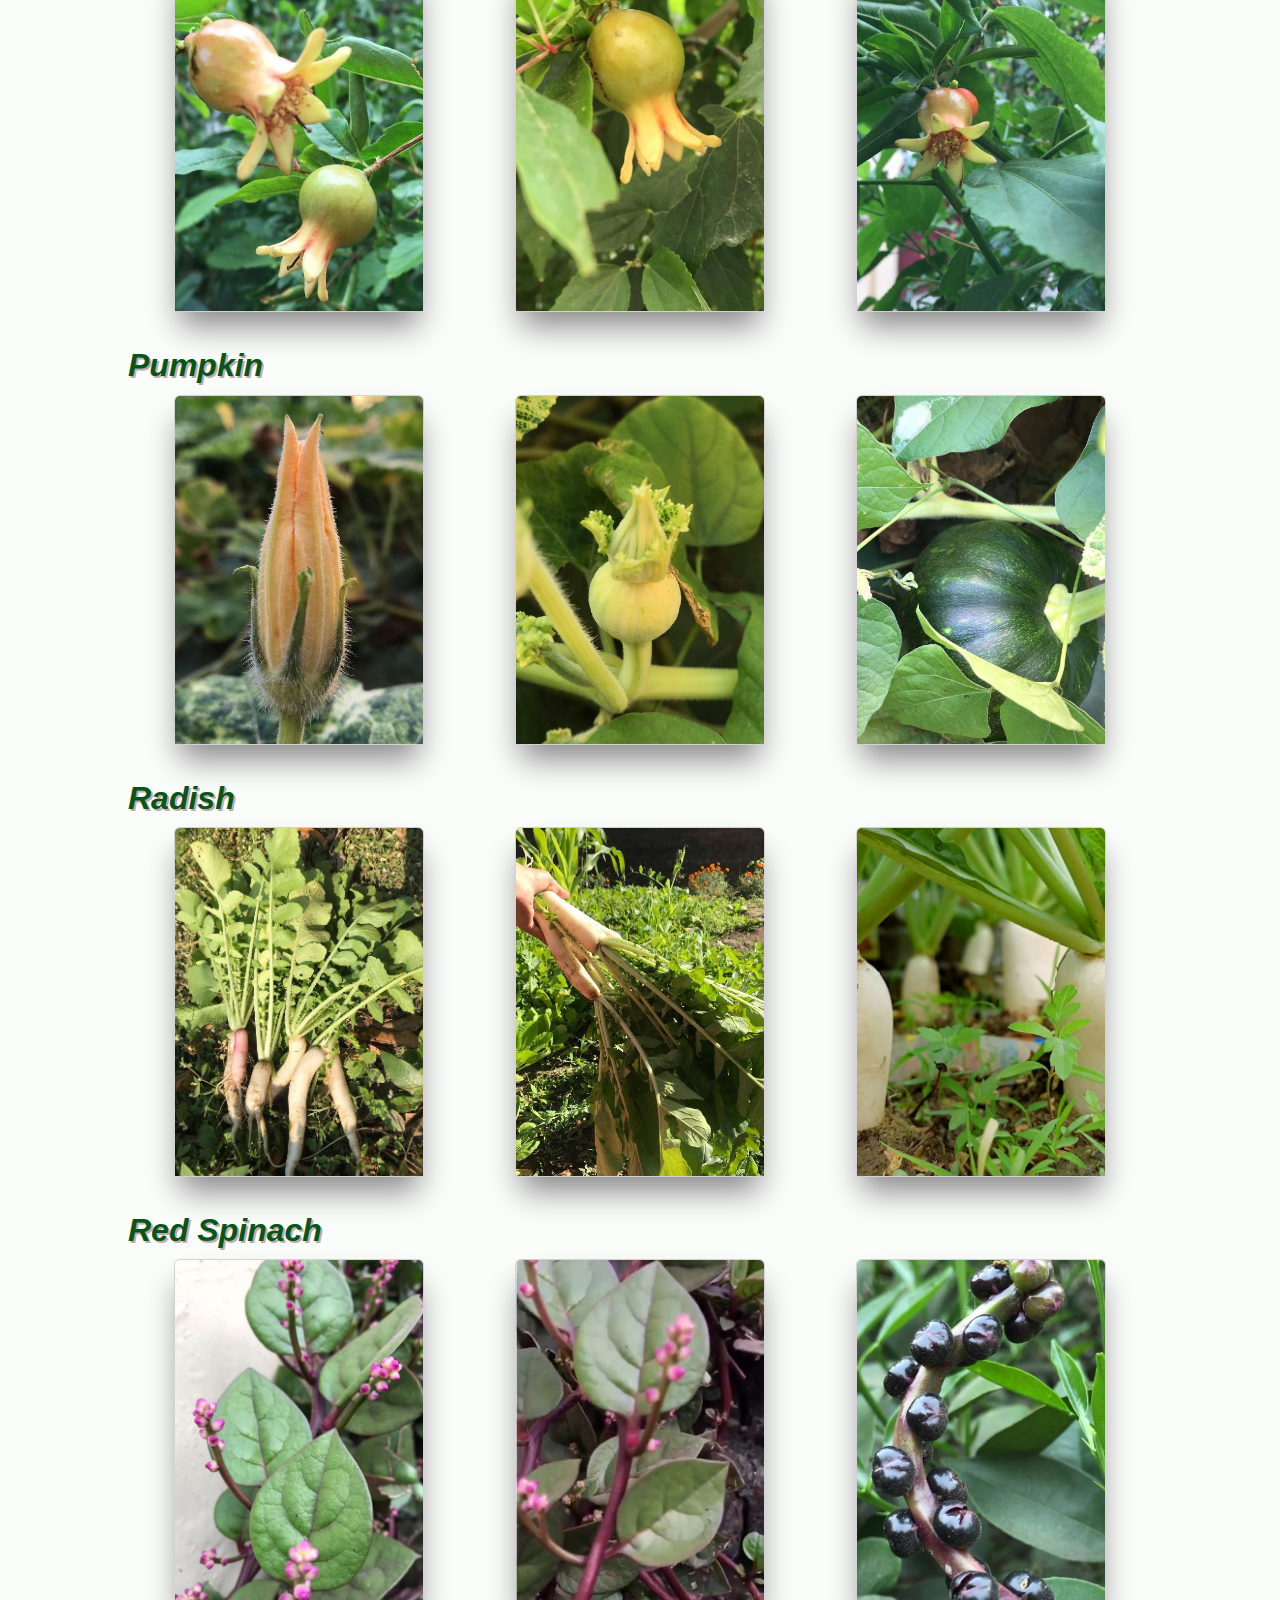
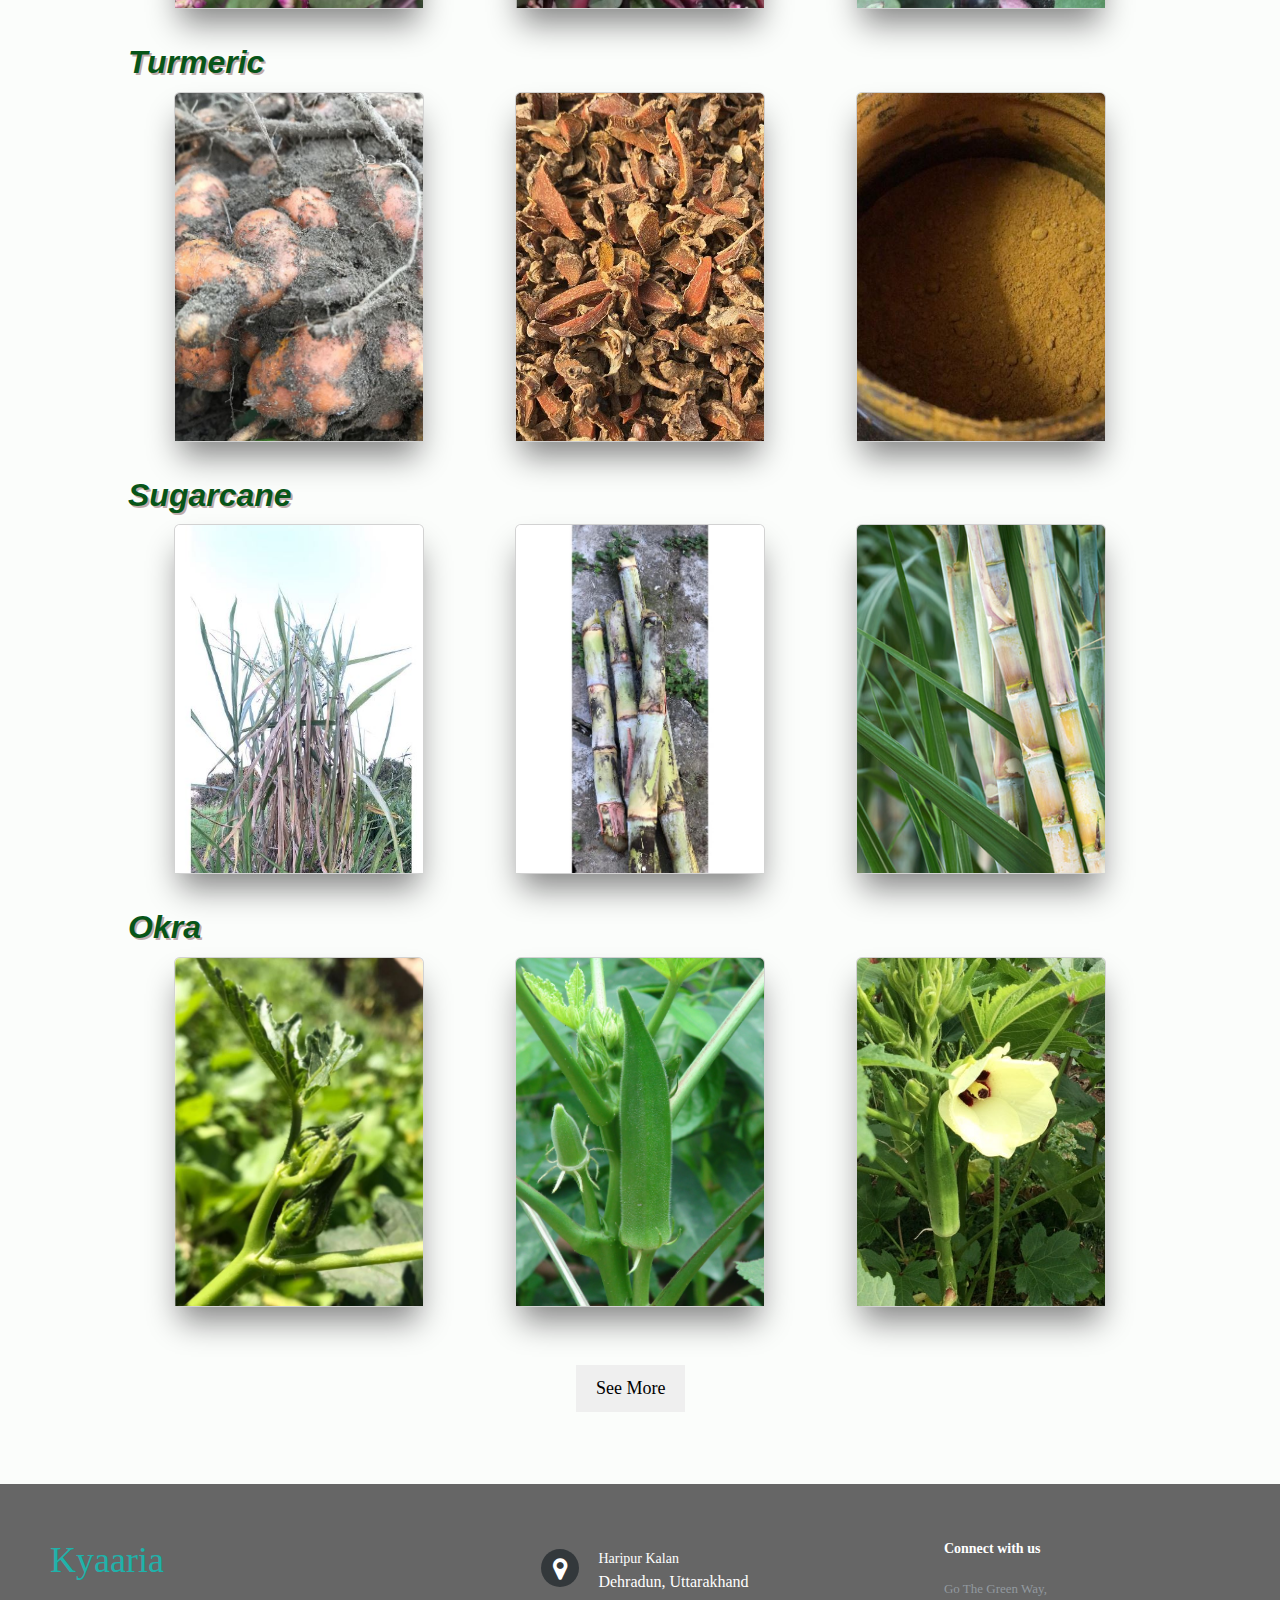
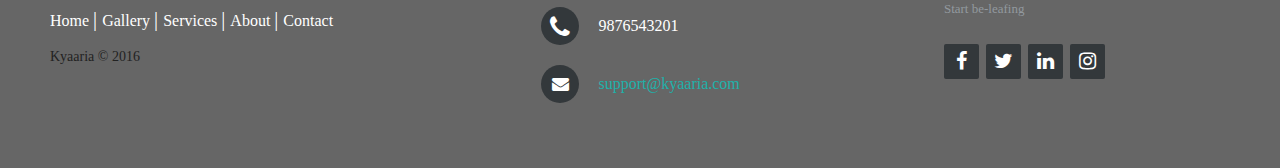
<file: gallery.html>
<!DOCTYPE html>
<html lang="en">

  <head>
    <meta charset="UTF-8">
    <meta http-equiv="X-UA-Compatible" content="IE=edge">
    <meta name="viewport" content="width=device-width, initial-scale=1">
    <link href="https://cdn.jsdelivr.net/npm/bootstrap@5.2.3/dist/css/bootstrap.min.css" rel="stylesheet">
    <script src="https://cdn.jsdelivr.net/npm/bootstrap@5.2.3/dist/js/bootstrap.bundle.min.js"></script>
    <link rel="stylesheet" href="https://cdnjs.cloudflare.com/ajax/libs/font-awesome/4.7.0/css/font-awesome.min.css">
    <link rel="icon" href="img/logo.jfif" type="image/x-icon"/>
    <link rel="stylesheet" href="css/style.css">
    <link rel="stylesheet" href="css/utils.css">

    <style>
      .btn {
        padding: 0px 20px;
        border: 1px solid black;
        border-radius: 6px;
        font-family: 'Times New Roman', Times, serif;
        font-size: 16px;
        cursor: pointer;
        transition: all 0.3s ease-in-out;
      }

      .join {
        padding: 10px;
      }

      .btn:hover {
        background-color: rgb(183, 209, 183);
        color: black;
      }

      .slogan {
        font-style: italic;
      }

      .heading {
        font-family: 'Gill Sans', 'Gill Sans MT', Calibri, 'Trebuchet MS', sans-serif;
        font-style: oblique;
        color: rgb(2, 137, 98);
        border: 0.5px solid rgb(12, 12, 12);
        padding: 15px;
        border-radius: 10px;
      }

      .heading:hover{
        transition: 0.8s ease;
        cursor: pointer;
        box-shadow: 0 40px 60px -6px rgb(220, 217, 217);
      }

      .name {
        font-family: 'Trebuchet MS', 'Lucida Sans Unicode', 'Lucida Grande', 'Lucida Sans', Arial, sans-serif;
        font-size: xx-large;
        font-style: italic;
        font-weight: bolder;
        color: rgb(7, 85, 24);
        text-shadow: 2px 2px #bfabab;
      }

      .cards {
        width: 100%;
        display: flex;
        flex-wrap: wrap;
        justify-content: space-around;
      }

      .card {
        margin: 10px;
        position: relative;
        max-width: 250px;
        max-height: 350px;
        box-shadow: 0 20px 30px -6px rgb(134, 134, 134);
      }

      .card img {
        width: 100%;
        height: 100%;
        object-fit: cover;
        display: block;
        position: relative;
      }

      .card-desc {
        display: block;
        font-size: 15px;
        font-family: Cambria, Cochin, Georgia, Times, 'Times New Roman', serif;
        color: black;
        position: absolute;
        height: 0;
        top: 0;
        opacity: 0;
        padding: 18px 8%;
        background-color: rgb(240, 246, 243);
        overflow-y: scroll;
        transition: 0.8s ease;
      }

      .card:hover .card-desc {
        opacity: 0.9;
        height: 100%;
        transform: scale(1.05);
        box-shadow: 0 10px 20px rgba(0, 0, 0, .12), 0 4px 8px rgba(0, 0, 0, .06);
      }

      .see-more{
        font-size: large;
      }
      .see-more:hover{
        background-color: seagreen;
       
      }
      
    </style>

    <title>Kyaaria | Go the green way </title>

  </head>

  <body>
    <nav class="navigation max-width-1 m-auto">
      <div class="navleft">
        <a href="index.html">
          <img src="img/logo.jfif" alt="Avatar Logo" style="width:40px;" class="rounded-pill">
        </a>
        <ul>
          <li class="headings"><a href="index.html">Home</a></li>
          <li class="headings"><a href="about.html">About</a></li>
          <li class="headings"><a href="gallery.html">Gallery</a></li>
          <li class="headings"><a href="contact.html">Contact</a></li>
        </ul>
        
      </div>
      <form class="d-flex" action="join.html" method="get">
        <button class="join btn btn-outline-success" type="submit">Services</button>
      </form>
    </nav>

    <div class="max-width-1 m-auto">
      <hr>
    </div>

    <div class="heading text-center max-width-1 m-auto">
      <div class="card-body">
        <h4 class="card-title">From my garden to your feed!</h4>
        <p class="slogan card-text">“TO PLANT A GARDEN IS TO BELIEVE IN TOMORROW“</p>
        <a href="https://www.instagram.com/_mummas_garden__/" class="btn ">Visit my Garden</a>
      </div>      
    </div>

    <br><br>

    <h1 class="name max-width-1 m-auto" data-bs-toggle="tooltip" data-bs-placement="right" title="Plant your green bean seeds during warm weather in early spring. Green beans are highly susceptible to cold temperatures and frost. So be sure to plant your seeds once the threat of frost has passed. Place individual bean seeds into the planter and cover with about 2 inches of soil. Place the planters in a sunny spot and water them regularly to ensure even moisture for the first 2 to 3 weeks. After the first few weeks, you can water the plants whenever the topsoil feels dry. 
    ">Beans</h1>
    <div class="m-auto max-width-1">
      <div class="cards">
        <div class="card">
          <img src="img/beans1.JPG" class="card-img-top " alt="...">
          <p class="card-desc">Black-eyed peas, also known as cowpeas, are a common legume cultivated around the globe. Despite their name, black-eyed peas are not peas but rather a type of bean.</p>
        </div>
        <div class="card">
          <img src="img/beans2.JPG" class="card-img-top" alt="...">
          <p class="card-desc">Black-eyed peas are high in protein and fiber, along with micronutrients such as folate, copper, and thiamine. Black-eyed peas are very versatile and can be added to a variety of recipes, including soups, stews, and salads.</p>
        </div>
        <div class="card">
          <img src="img/beans3.JPG" class="card-img-top" alt="...">
          <p class="card-desc">Black-eyed peas are high in antinutrients and may cause digestive issues in some people. However, soaking and cooking them can help minimize side effects.</p>
        </div>
      </div>
    </div>
<br>
    <div class="m-auto max-width-1">
      <div class="cards">
        <div class="card">
          <img src="img/beans6.JPG" class="card-img-top" alt="...">
          <p class="card-desc">Purple hyacinth bean is a vining annual typically grown for its flowers, although most of the plant is edible. Shades of purple decorate the leaves, stems, flowers, and showy seed pods, making this garden inclusion undeniably eye-catching. </p>
        </div>
        <div class="card">
          <img src="img/beans7.JPG" class="card-img-top" alt="...">
          <p class="card-desc">Hyacinth Beans contain Vitamin D, calcium and phosphorus which essential for maintaining the bone health as they support jaw-bone mineral density, tooth enamel and holds the teeth in place. Vitamins and minerals help cure tooth decay.</p>
        </div>
        <div class="card">
          <img src="img/beans8.JPG" class="card-img-top" alt="...">
          <p class="card-desc">Fava Beans (also known as White Beans! A one-cup (170-gram) serving of fava beans provides 13 grams of protein and 9 grams of fiber — at only 187 calories. A diet rich in protein and fiber may improve feelings of fullness, which may result in a lower calorie intake and weight loss </p>
        </div>
      </div>
    </div>
    <br>
    <div class="m-auto max-width-1">
      <div class="cards">
        <div class="card">
          <img src="img/beans9.JPG" class="card-img-top" alt="...">
          <p class="card-desc">Fava beans or broad beans are green legumes that come in pods.
            They have a slightly sweet, earthy flavor and are eaten by people all over the world.
            Fava beans are loaded with vitamins, minerals, fiber and protein. They’re thought to offer impressive health effects, such as improved motor function and immunity.</p>
        </div>
        <div class="card">
          <img src="img/beans10.JPG" class="card-img-top" alt="...">
          <p class="card-desc">Fava beans are incredibly nutritious and an excellent source of soluble fiber, protein, folate, manganese, copper and several other micronutrients. Fava beans are rich in manganese and copper — two nutrients that may prevent bone loss</p>
        </div>
        <div class="card">
          <img src="img/beans11.JPG" class="card-img-top" alt="...">
          <p class="card-desc">Regularly eating fava beans may boost your immune system. Fava beans are loaded with folate, a nutrient that promotes proper brain and spinal cord development in infants. Adequate folate intake in pregnant women can help prevent neural tube defects.</p>
        </div>
      </div>
    </div>
<br>
    <h1 class="name max-width-1 m-auto" data-bs-toggle="tooltip" data-bs-placement="right" title="Bitter gourd needs well-drained soil to thrive. Fill the container with potting mix, leaving 1 inch from the rim of the container. Now plant the seeds directly in the containers or you can sow seeds in the seed tray. Don't tap soil tightly, seeds need air and light penetration for germination.">Bitter Gourd</h1>
    <div class="m-auto max-width-1">
      <div class="cards">
        <div class="card">
          <img src="img/bittergourd1.JPG" class="card-img-top" alt="...">
          <p class="card-desc">Bitter gourd or Karela is low in calories. 100 grams of bitter gourd gives about 19 calories of energy. Around 3.5 grams of carbohydrates and 2.4 grams of fibre are present in 100 grams of karela while it contains only 150 mg of fats and 930 mg of proteins. It also has a high water content of 87 grams.</p>
        </div>
        <div class="card">
          <img src="img/bittergourd2.JPG" class="card-img-top" alt="...">
          <p class="card-desc">Bitter gourd has a compound that functions similar to insulin. In fact, ‘Karela and diabetes’ are often coined together! It reduces the blood glucose levels in both type I and type II diabetes. Consuming a glass of karela juice is so effective that diabetes patients need to reduce the dosage of their medicines. In fact, it can also help manage gestational diabetes.</p>
        </div>
        <div class="card">
          <img src="img/bittergourd4.JPG" class="card-img-top" alt="...">
          <p class="card-desc">Karela is rich in antioxidants and vitamins A and C, which are good for the skin. It reduces ageing and fights acne and skin blemishes. It is useful in treating various skin infections like ringworm, psoriasis, and itching. Karela juice adds lustre to the hair and combats dandruff, hair loss, and split-ends.</p>
        </div>
      </div>
    </div>
<br>

<br>
    <h1 class="name max-width-1 m-auto" data-bs-toggle="tooltip" data-bs-placement="right" title="It’s not difficult to grow chillies from seed, but they do need warmth and good light. Sow your seeds in fine vermiculite or seed compost in three inch pots. Water the growing medium well before sowing – then try to water as little as possible until germination. Excessive watering can wash the goodness out of the seed before it germinates.">Chillies</h1>
    <div class="m-auto max-width-1">
      <div class="cards">
        <div class="card">
          <img src="img/chillies1.JPG" class="card-img-top" alt="...">
          <p class="card-desc">The spiciness of green chillies comes from a chemical called capsaicin. Apart from providing a hot and spicy taste, capsaicin is responsible for numerous other health effects on the heart, stomach, and pain relief.</p>
        </div>
        <div class="card">
          <img src="img/chillies2.JPG" class="card-img-top" alt="...">
          <p class="card-desc">Daily chilli consumption helps to repair liver damage and can stall the progression of liver fibrosis, according to the European Association for the Study of the Liver.</p>
        </div>
        <div class="card">
          <img src="img/chillies3.JPG" class="card-img-top" alt="...">
          <p class="card-desc">Red hot chilies are 88% water, 9% carbohydrates, 2% protein, and 0.4% fat (table). In a 100 gram reference amount, chili peppers supply 40 calories, and are a rich source of vitamin C and vitamin B6.</p>
        </div>
      </div>
    </div>
<br>

<h1 class="name max-width-1 m-auto" data-bs-toggle="tooltip" data-bs-placement="right" title="Custard apple trees have a long taproot; therefore, they should be grown in at least a 15-gallon pot to give this root plenty of space to grow. Fill the container with a well-draining potting soil designed for tropical plants. Maintain humidity around the plant by placing a tray of water next to it. Sugar apples are somewhat drought-tolerant, so try to keep the soil moist but not soggy.">Custard Apple</h1>
    <div class="m-auto max-width-1">
      <div class="cards">
        <div class="card">
          <img src="img/custard apple3.JPG" class="card-img-top" alt="...">
          <p class="card-desc">Custard apple is a fruit which is popularly known as Sharifah. All the parts of this plant are useful in managing a variety of diseases. It is rich in fiber, minerals, vitamins and antioxidants that help boost immunity.</p>
        </div>
        <div class="card">
          <img src="img/custard apple.JPG" class="card-img-top" alt="...">
          <p class="card-desc">Custard apple is high in fibers, which helps digestion, prevents constipation, and detoxifies our body. Sitafal contains many antioxidants (flavonoids, phenolic compounds, kaurenoic acid, and vitamin C) that fight free radicals associated with chronic diseases, cancer, and heart disease.</p>
        </div>
        <div class="card">
          <img src="img/custard apple 2.JPG" class="card-img-top" alt="...">
          <p class="card-desc">You can eat custard apple daily as it offers many health benefits like boosting the digestive system and immune system, promoting eye health, and controlling blood sugar levels. However, you shouldn't eat its skin and seeds as they contain a toxin called annonacin.</p>
        </div>
      </div>
    </div>


<br>
    <h1 class="name max-width-1 m-auto" data-bs-toggle="tooltip" data-bs-placement="right" title="Growing Guava in Pots is not only easy but rewarding too! All you need is a small container. Growing guava from cuttings requires specific temperature and humidity, this method is suitable in warm climates. Just snip away 4-6 inches long cutting and plant it in a well-draining growing medium in bright light.
Guava seeds are propagated easily with high germination rate. The main thing is that they must be fresh and obtained from a quality source. You can also use seed fresh seeds collected from the fruit but it is better to buy seeds from a seed store">Guava</h1>
    <div class="m-auto max-width-1">
      <div class="cards">
        <div class="card">
          <img src="img/guava1.JPG" class="card-img-top" alt="...">
          <p class="card-desc">Guava fruits are amazingly rich in antioxidants, vitamin C, potassium, and fiber. This remarkable nutrient content gives them many health benefits.</p>
        </div>
        <div class="card">
          <img src="img/guava2.JPG" class="card-img-top" alt="...">
          <p class="card-desc">Guavas may help boost heart health in a number of ways. The higher levels of potassium and soluble fiber in guavas are also thought to contribute to improved heart health.</p>
        </div>
        <div class="card">
          <img src="img/guava3.JPG" class="card-img-top" alt="...">
          <p class="card-desc">Guava leaf extract has been shown to have an anticancer effect. Test-tube and animal studies show that guava extract can prevent and even stop the growth of cancer cells.</p>
        </div>
      </div>
    </div>
<br>

<br>
    <h1 class="name max-width-1 m-auto" data-bs-toggle="tooltip" data-bs-placement="right" title="Mango trees need to have excellent drainage. Add a good layer of broken pottery to the bottom of the pot and then also a layer of crushed gravel. For the right soil to grow mangoes, it should be light, very luxurious and nutritive. You could use 40% compost, 20% pumice and 40% forest floor mulch. Remember that the tree plus the pot and dirt will get heavy when you fill it, so better place it where you do not want to move it.">Mango</h1>
    <div class="m-auto max-width-1">
      <div class="cards">
        <div class="card">
          <img src="img/mango1.JPG" class="card-img-top" alt="...">
          <p class="card-desc">One of its most impressive nutrient facts is that just 1 cup (165 grams) of fresh mango provides nearly 67% of the DV for vitamin C. This water-soluble vitamin aids your immune system, helps your body absorb iron, and promotes cell growth and repair.</p>
        </div>
        <div class="card">
          <img src="img/mango2.JPG" class="card-img-top" alt="...">
          <p class="card-desc">Mango contains nutrients that support a healthy heart.
          For instance, it offers magnesium and potassium, which help maintain a healthy blood flow. These nutrients help your blood vessels relax, promoting lower blood pressure levels .</p>
        </div>
        <div class="card">
          <img src="img/mango3.JPG" class="card-img-top" alt="...">
          <p class="card-desc">Mango has several qualities that make it excellent for digestive health.
            For one, it contains a group of digestive enzymes called amylases.
            Digestive enzymes break down large food molecules so that your body can absorb them easily.</p>
        </div>
      </div>
    </div>
<br>

<br>
    <h1 class="name max-width-1 m-auto" data-bs-toggle="tooltip" data-bs-placement="right" title="There isn’t much in the way of special care for mulberries in pots. They are extremely forgiving plants. Full sun exposure will make your mulberry happiest. Interestingly, the tree will do quite well with wet roots, but it can also be drought tolerant once established. They are also frost tolerant, although it is best to mulch around the plants to protect the roots from freezing and thawing. Mulberries are tolerant of a variety of soils but when potting them, it’s best to use a good quality potting medium amended with some nutrient rich compost. Feed the tree at regular intervals during the growing season with a balanced fertilizer, liquid seaweed, or water with compost tea. Allow the surface of the soil to dry between waterings and then saturate the soil.">Mulberry</h1>
    <div class="m-auto max-width-1">
      <div class="cards">
        <div class="card">
          <img src="img/mulberry1.JPG" class="card-img-top" alt="...">
          <p class="card-desc">Fresh mulberries consist of 88% water and only have 60 calories per cup (140 grams).
            By fresh weight, they provide 9.8% carbs, 1.7% fiber, 1.4% protein, and 0.4% fat. Mulberries are rich in many vitamins and minerals, particularly vitamin C and iron.</p>
        </div>
        <div class="card">
          <img src="img/mulberry2.JPG" class="card-img-top" alt="...">
          <p class="card-desc">For hundreds of years, mulberries have been part of traditional Chinese medicine as a remedy against cancer.
            Some researchers now believe that these reputed cancer-preventive effects may have a scientific basis.</p>
        </div>
        <div class="card">
          <img src="img/mulberry3.JPG" class="card-img-top" alt="...">
          <p class="card-desc">Mulberry allergy is rare, but people sensitive to birch pollen may experience allergic reactions to mulberries.
          </p>
        </div>
      </div>
    </div>
    <br>
    <div class="m-auto max-width-1">
      <div class="cards">
        <div class="card">
          <img src="img/mulberry4.JPG" class="card-img-top" alt="...">
          <p class="card-desc">Mulberries are a superfood that's worth mulling over! Our dried mulberries have a naturally sweet flavor with no added sugar. They provide unusually high levels of protein and iron for a fruit, and are also a rich source of vitamin C, fiber, calcium, and antioxidants.</p>
        </div>
        <div class="card">
          <img src="img/mulberry5.JPG" class="card-img-top" alt="...">
          <p class="card-desc">>Mulberries are healthy when consumed in moderate amounts. According to a test conducted by the American Diabetes Association, there are a few side effects associated with the consumption of mulberries. Mulberries can drop your blood sugar levels badly if not consumed moderately.</p>
        </div>
        <div class="card">
          <img src="img/mulberry6.JPG" class="card-img-top" alt="...">
          <p class="card-desc">Mulberry is good for a contracted lung infection. It inhibits Influenza viruses and Pneumococci, responsible for lung infections. The bark of mulberry also contains antibacterial properties. Therefore, mulberry must be consumed while suffering from a lung infection.</p>
        </div>
      </div>
    </div>
<br>
    <h1 class="name max-width-1 m-auto"data-bs-toggle="tooltip" data-bs-placement="right" title="Pick between the three different types of peas to see which type you might want to grow in containers. The three types are garden peas, snow peas, and snap peas. Peas are cool-weather crops, so they need to be planted in the spring or fall for the best harvest. You need containers that are eight inches deep. Consider wide planters, such as window boxes, to grow peas. Peas need a support system and plenty of water to grow properly in containers.">Peas</h1>
    <div class="m-auto max-width-1">
      <div class="cards">
        <div class="card">
          <img src="img/pea1.JPG" class="card-img-top" alt="...">
          <p class="card-desc">Green peas have an impressive nutrition profile.
            Their calorie content is fairly low, with only 62 calories per 1/2-cup (170-gram) serving. About 70% of those calories come from carbs and the rest are provided by protein and a small amount of fat.</p>
        </div>
        <div class="card">
          <img src="img/pea2.JPG" class="card-img-top" alt="...">
          <p class="card-desc">The unique protein content of green peas makes them an excellent food choice for those who do not eat animal products. However, it is important to note that they are not a complete source of protein, since they lack the amino acid methionine.</p>
        </div>
        <div class="card">
          <img src="img/pea4.JPG" class="card-img-top" alt="...">
          <p class="card-desc">Green peas have a low glycemic index and are rich in fiber and protein, all of which are important factors for blood sugar control. Green peas are rich in fiber, which benefits digestion by maintaining the flow of waste through your digestive tract and keeping gut bacteria healthy.</p>
        </div>
      </div>
    </div>
<br>
<h1 class="name max-width-1 m-auto" data-bs-toggle="tooltip" data-bs-placement="right" title="Pomegranate plants can be propagated by cuttings or seeds from spring to summer when the temperature remains in the range of 68 F (20 C), but it is better to buy a 2-3-years old well-grafted plant from a reputed nursery or online. This way, you don’t have to wait long for fruits.">Pomegranate</h1>
    <div class="m-auto max-width-1">
      <div class="cards">
        <div class="card">
          <img src="img/pome1.JPG" class="card-img-top" alt="...">
          <p class="card-desc">Pomegranates in their whole fruit form are low in calories and fat and high in fiber, vitamins, and minerals. They even contain some protein. Enjoy the nutritional benefits of pomegranate by eating the seeds, or arils, inside.</p>
        </div>
        <div class="card">
          <img src="img/pome2.JPG" class="card-img-top" alt="...">
          <p class="card-desc">Pomegranates are rich in an array of antioxidant compounds that help protect your cells from free radical damage. Pomegranates contain compounds that may help prevent chronic inflammation associated with increased chronic disease risk.</p>
        </div>
        <div class="card">
          <img src="img/pome4.JPG" class="card-img-top" alt="...">
          <p class="card-desc">Pomegranate has been observed to have anticancer effects. It may slow tumor growth and spread and reduce inflammation, although more research is needed to learn more.</p>
        </div>
      </div>
    </div>
<br>

<h1 class="name max-width-1 m-auto" data-bs-toggle="tooltip" data-bs-placement="right" title="You can grow pumpkins from seeds or buy seedlings from a nursery. In really cool climates, it can be planted from April to late May. Whereas, in slightly warmer climates, it can be done until July. If you live in a frost-free subtropical or tropical climate, you can grow it most of the time of year. Choose a large pot that is 10 gallons in volume or at least 16 to 20 inches.">Pumpkin</h1>
    <div class="m-auto max-width-1">
      <div class="cards">
        <div class="card">
          <img src="img/pumpkin1.JPG" class="card-img-top" alt="...">
          <p class="card-desc">Pumpkins are loaded with a variety of nutrients, including fiber, vitamins, minerals, and antioxidants. Pumpkin seeds are low in carbs but high in fat, making them an ideal snack for people who follow low carb or plant-based diets.</p>
        </div>
        <div class="card">
          <img src="img/pumpkin2.JPG" class="card-img-top" alt="...">
          <p class="card-desc">Most of the health benefits of pumpkin relate to its content of fiber and micronutrients, including beta carotene and vitamin A. Pumpkin is also rich in fiber, which can help dull blood sugar spikes after you consume carb-containing foods.</p>
        </div>
        <div class="card">
          <img src="img/pumpkin3.JPG" class="card-img-top" alt="...">
          <p class="card-desc">Pumpkin is generally a healthy food with no negative consequences if eaten in moderation, but for optimal health, you should limit highly processed, sugar-laden pumpkin foods to occasional treats.</p>
        </div>
      </div>
    </div>
<br>

<h1 class="name max-width-1 m-auto" data-bs-toggle="tooltip" data-bs-placement="right" title="Select a pot that is at least 6 inches deep for most regular radish varieties. The diameter of the pot for both small and large varieties depends on the number of radishes you are planning to have. Grow radishes in a sunny location, 6-8 hours of direct sunlight is essential for optimum growth.">Radish</h1>
    <div class="m-auto max-width-1">
      <div class="cards">
        <div class="card">
          <img src="img/reddish1.JPG" class="card-img-top" alt="...">
          <p class="card-desc">Radishes are rich in antioxidants and minerals like calcium and potassium. Together, these nutrients help lower high blood pressure and reduce your risks for heart disease. The radish is also a good source of natural nitrates that improve blood flow.</p>
        </div>
        <div class="card">
          <img src="img/reddish2.JPG" class="card-img-top" alt="...">
          <p class="card-desc">The benefits of this superfood can be obtained by consuming not only the radish roots, but also the flowers, leaves and seeds. Radishes are great at detoxifying the body, as well as improving the liver and stomach functions. </p>
        </div>
        <div class="card">
          <img src="img/reddish3.JPG" class="card-img-top" alt="...">
          <p class="card-desc">A half cup of radishes daily has almost 15 percent of your daily intake of vitamin C. Vitamin C not only boosts your immune system, it also helps regulate the metabolism and is key to the body’s process of changing fat into usable energy.</p>
        </div>
      </div>
    </div>
<br>

<h1 class="name max-width-1 m-auto" data-bs-toggle="tooltip" data-bs-placement="right" title="Growing spinach from seeds is the most straightforward process:
Sow seeds 1/2 inch deep, directly in containers or a seed tray. Seedlings will germinate in 5 to 14 days, depending on the variety and growing conditions.
If you have sown seeds in a seed tray, wait until 2-3 true leaves appear on each plant and then carefully transplant them into the pots. However, it’s better to plant spinach directly in the desired pots. Also, it’s one of the fast-growing vegetables, and you’ll be ready to harvest it within one month after germination.">Red Spinach</h1>
    <div class="m-auto max-width-1" >
      <div class="cards">
        <div class="card">
          <img src="img/spinach1.JPG" class="card-img-top" alt="...">
          <p class="card-desc">Red spinach is rich source of vitamin A, vitamin B, vitamin C and Iron.</p>
        </div>
        <div class="card">
          <img src="img/spinach5.JPG" class="card-img-top" alt="...">
          <p class="card-desc">Its flowers are white, pink or red in color</p>
        </div>
        <div class="card">
          <img src="img/spinach4.JPG" class="card-img-top" alt="...">
          <p class="card-desc">Flowers of red spinach never form large petals. They eventually form small dark purple berries.</p>
        </div>
      </div>
    </div>
<br>

<h1 class="name max-width-1 m-auto" data-bs-toggle="tooltip" data-bs-placement="right" title="For growing turmeric in pots, choose a large pot as this wonderful plant can easily exceed the height of 1 meter. s you may already know, turmeric grows from the rhizomes like ginger. The easiest way to find them is to search for fresh turmeric rhizomes in organic food stores. The best season to plant turmeric is spring or summer.">Turmeric</h1>
    <div class="m-auto max-width-1">
      <div class="cards">
        <div class="card">
          <img src="img/turmeric1.JPG" class="card-img-top" alt="...">
          <p class="card-desc">Turmeric is a flavorsome spice that is nutritious to consume, it has also traditionally been used in Ayurvedic and Chinese medicine to treat inflammatory conditions, skin diseases, wounds, digestive ailments, and liver conditions.</p>
        </div>
        <div class="card">
          <img src="img/turmeric3.JPG" class="card-img-top" alt="...">
          <p class="card-desc">Turmeric adds flavor to food, which explains its presence in curry powder. However, turmeric can also play an important role in digesting that food.
            The spice can contribute to healthy digestion as a result of its antioxidant and anti-inflammatory properties.</p>
        </div>
        <div class="card">
          <img src="img/turmeric4.JPG" class="card-img-top" alt="...">
          <p class="card-desc">Turmeric is thought of as a pain reliever. The spice is reputed to relieve arthritis pain as well. The antioxidant effect of turmeric appears to be so powerful that it may stop your liver from being damaged by toxins. </p>
        </div>
      </div>
    </div>
<br>

<h1 class="name max-width-1 m-auto" data-bs-toggle="tooltip" data-bs-placement="right" title="Potted Sugarcane plants can grow very quickly. As the new ratoons grow, you'll want to transplant them into bigger pots. A 12-14 inches deep container is going to be an ideal start for the plant. The important part of Sugarcane container care is keeping the soil moist.">Sugarcane</h1>
    <div class="m-auto max-width-1">
      <div class="cards">
        <div class="card">
          <img src="img/sugarcane.JPG" class="card-img-top" alt="...">
          <p class="card-desc">Sugarcane is full of antioxidants that are essential to building and maintaining a healthy immune system. Antioxidants help combat free radicals (molecules that cause damage to cells) that can worsen several medical problems like diabetes, malaria, myocardial infarction, and skin cancer.</p>
        </div>
        <div class="card">
          <img src="img/sugarcane2.JPG" class="card-img-top" alt="...">
          <p class="card-desc">There are 74 calories in 100 grams of Sugarcane Juice. Although it provides several nutrients, sugarcane juice remains high in sugar and carbs. Sugarcane juice has various antioxidants that help combat liver infections. Sugarcane juice helps replenish the lost protein count rapidly.</p>
        </div>
        <div class="card">
          <img src="img/sugarcane3.JPG" class="card-img-top" alt="...">
          <p class="card-desc">If you are looking for a remedy for anti-aging and fine skin lines, sugarcane juice may help. It contains antioxidants, phenolic acid, and flavonoids. It helps in moisturizing the skin and making it soft and glowing from the inside. Glycolic acid in sugarcane helps to maintain the radiance of the skin too.</p>
        </div>
      </div>
    </div>

    <br>
    <h1 class="name max-width-1 m-auto" data-bs-toggle="tooltip" data-bs-placement="right" title="For growing okra–choose a pot that is at least 10-12 inches wide and deep. You can go for any material you like. It is best to select a black-colored pot if you live in a cold climate, as okra loves heat, and the color black absorbs it. Due to its long taproot, okra doesn’t transplant well. You’ll have to directly plant the seeds in the container.">Okra</h1>
    <div class="m-auto max-width-1">
      <div class="cards">
        <div class="card">
          <img src="img/okra.JPG" class="card-img-top" alt="...">
          <p class="card-desc">Okra is rich in vitamins A and C, as well as antioxidants that help reduce the risk of serious health conditions like cancer, diabetes, stroke, and heart disease. Okra is also a good source of: Magnesium. Folate. It is a high-fiber food rich in vitamins and minerals. Dietitians consider it as a cholesterol-lowering food as well. </p>
        </div>
        <div class="card">
          <img src="img/okra2.jfif" class="card-img-top" alt="...">
          <p class="card-desc">The dietary fibre of okra is considered to be extremely high and thus, aids the process of digestion, facilitates proper bowel movement, prevents constipation and promotes regularity of detoxifying and flushing the toxins out of your body.</p>
        </div>
        <div class="card">
          <img src="img/okra3.jpg" class="card-img-top" alt="...">
          <p class="card-desc">Okra is filled with Vitamin K which not only helps in strengthening our bones but our immune system as well. It thus plays a key role in our body’s bone metabolism which prevents us from several diseases and ailments.</p>
        </div>
      </div>
    </div>
<br><br>
<form class="d-flex" action="join.html" method="get">
  <button class="see-more" type="submit" style="margin-left:45%; padding: 10px; border: 1px; transition: 0.8s ease-in-out;"><a href="http://instagram.com/_mummas_garden__" style="text-decoration: none; color:black; padding: 10px; cursor: pointer;">See More</a></button>
</form>

    <br><br><br>

    <footer class="footer-distributed">

			<div class="footer-left">

				<h3><span>Kyaaria</span></h3>

				<p class="footer-links">
					<a href="index.html" class="link-1">Home</a>
					
					<a href="gallery.html">Gallery</a>
				
					<a href="join.html">Services</a>
				
					<a href="about.html">About</a>
					
					<a href="contact.html">Contact</a>
				</p>

				<p class="footer-company-name">Kyaaria © 2016</p>
			</div>

			<div class="footer-center">

				<div>
					<i class="fa fa-map-marker"></i>
					<p><span>Haripur Kalan</span> Dehradun, Uttarakhand</p>
				</div>

				<div>
					<i class="fa fa-phone"></i>
					<p>9876543201</p>
				</div>

				<div>
					<i class="fa fa-envelope"></i>
					<p><a href="mailto:support@kyaaria.com">support@kyaaria.com</a></p>
				</div>

			</div>

			<div class="footer-right">

				<p class="footer-company-about">
					<span>Connect with us</span>
					Go The Green Way, <br>
          Start be-leafing
				</p>

				<div class="footer-icons">

					<a href="https://www.facebook.com"><i class="fa fa-facebook"></i></a>
					<a href="https://www.twitter.com"><i class="fa fa-twitter"></i></a>
					<a href="https://www.linkedin.com"><i class="fa fa-linkedin"></i></a>
					<a href="https://instagram.com/_mummas_garden__"><i class="fa fa-instagram"></i></a>

				</div>

			</div>

		</footer>

  </body>

</html>
</file>
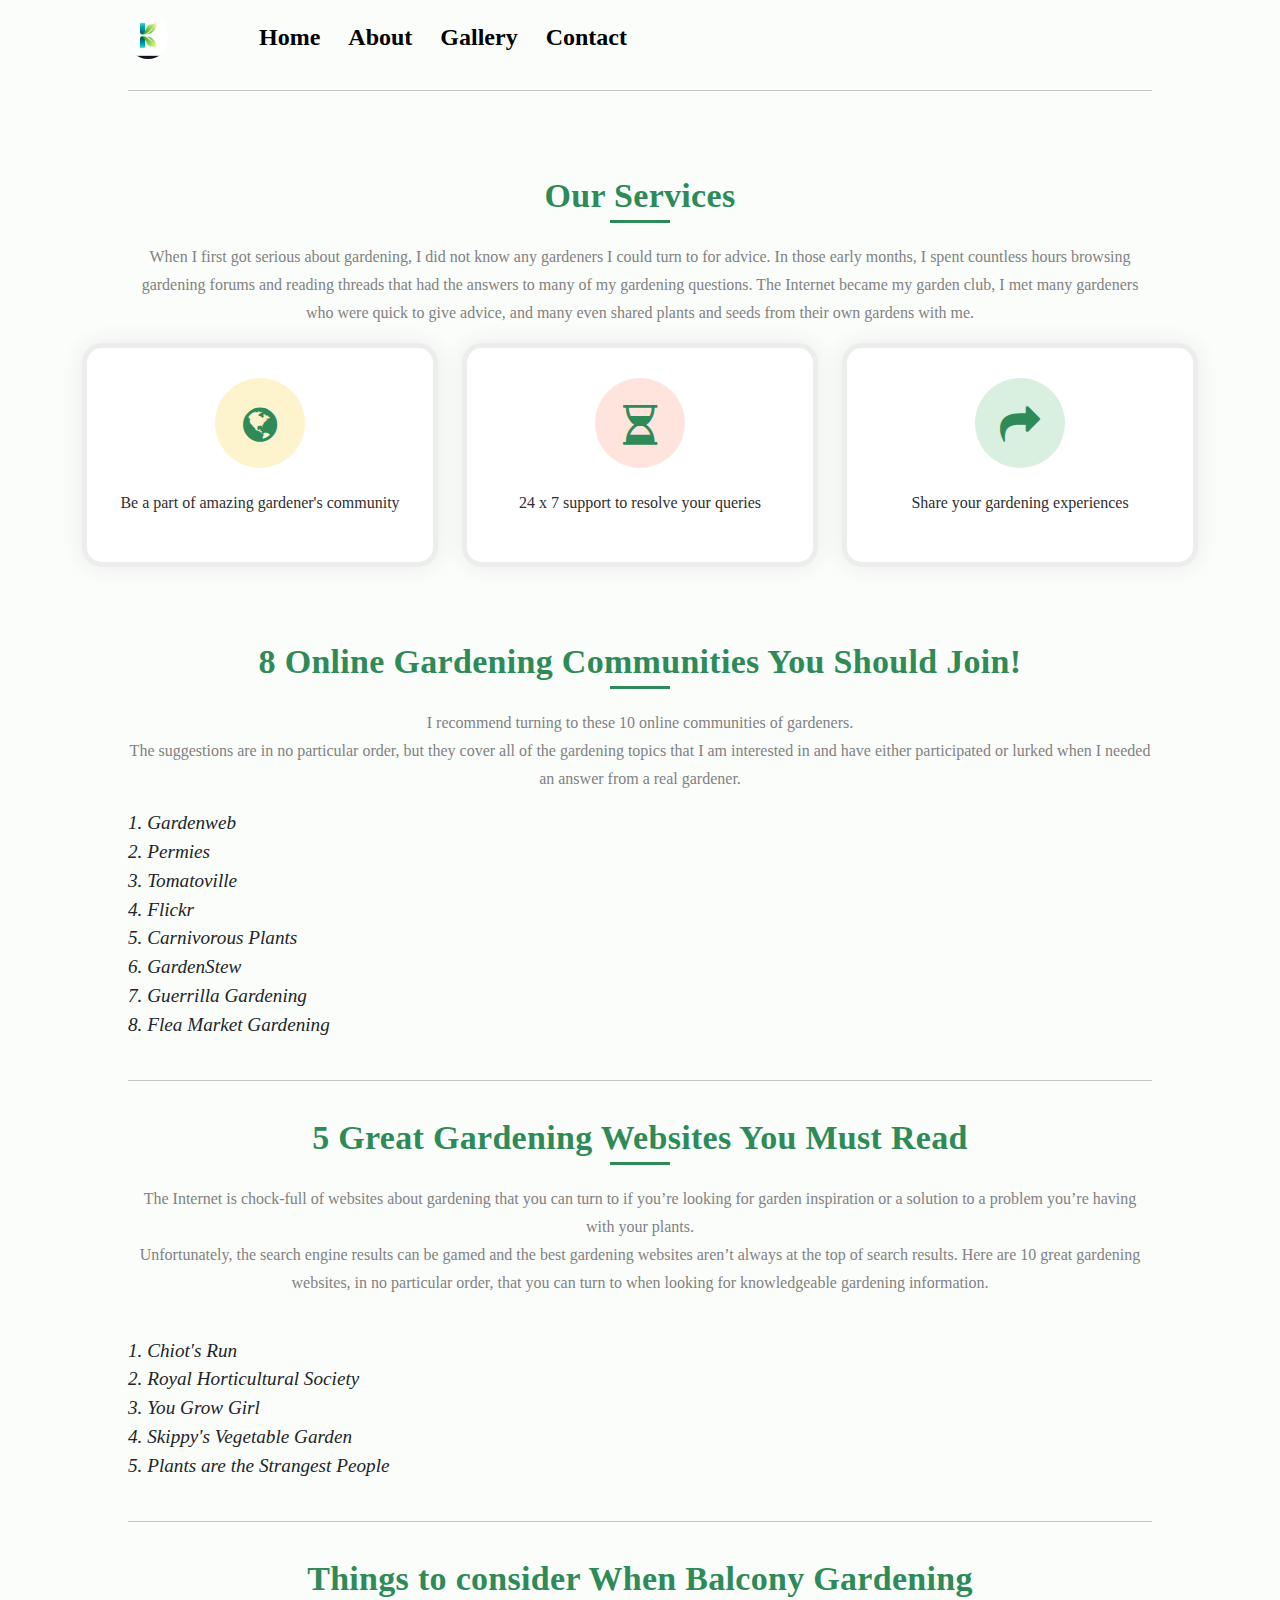
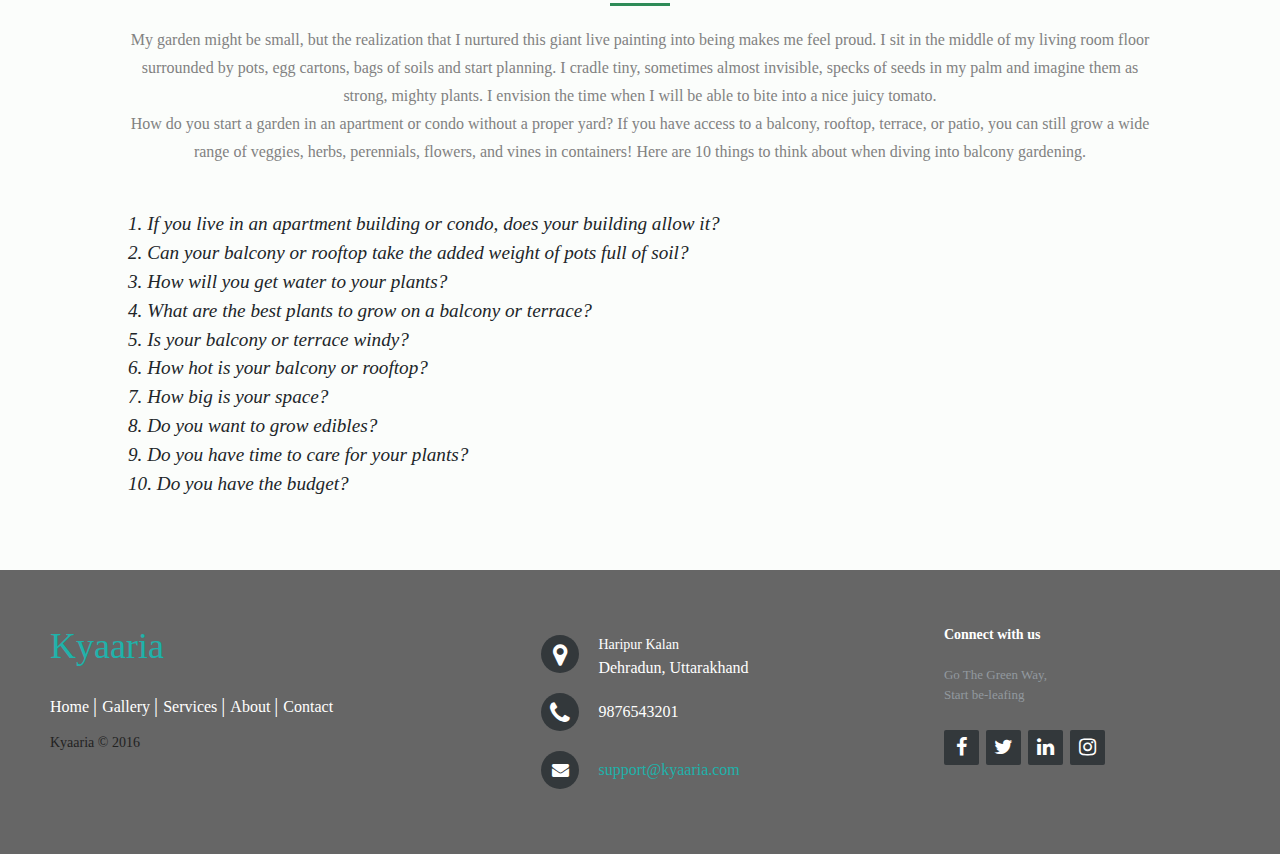
<file: join.html>
<!DOCTYPE html>
<html lang="en">

  <head>
    <meta charset="UTF-8">
    <meta http-equiv="X-UA-Compatible" content="IE=edge">
    <meta name="viewport" content="width=device-width, initial-scale=1">
    <link href="https://cdn.jsdelivr.net/npm/bootstrap@5.2.3/dist/css/bootstrap.min.css" rel="stylesheet">
    <script src="https://cdn.jsdelivr.net/npm/bootstrap@5.2.3/dist/js/bootstrap.bundle.min.js"></script>
    <link rel="stylesheet" href="https://cdnjs.cloudflare.com/ajax/libs/font-awesome/4.7.0/css/font-awesome.min.css">
    <link rel="icon" href="img/logo.jfif" type="image/x-icon" />
    <link rel="stylesheet" href="css/style.css">
    <link rel="stylesheet" href="css/utils.css">

    <title>Kyaaria | Go the green way </title>

    <style>

        a,
        a:hover,
        a:focus,
        a:active {
            text-decoration: none;
            outline: none;
        }
        
        
        ul {
            margin: 0;
            padding: 0;
            list-style: none;
        }
        
span, a, a:hover {
    display: inline-block;
    text-decoration: none;
    color: inherit;
}
.section-head {
  margin-bottom: 60px;
}
.section-head h4 {
  position: relative;
  padding:0;
  color:seagreen;
  line-height: 1;
  letter-spacing:0.3px;
  font-size: 34px;
  font-weight: 700;  
  text-align:center;
  text-transform:none;
  margin-bottom:30px;
}
.section-head h4:before {
  content: '';
  width: 60px;
  height: 3px;
  background: seagreen;
  position: absolute;
  left: 0px;
  bottom: -10px;
  right:0;  
  margin:0 auto;
}
.section-head h4 span {
  font-weight: 700;
  padding-bottom: 5px;
  color:#2f2f2f
}

.section-head p{
  color:#818181;
  font-size:16px;
  line-height:28px;
  text-align:center;  
}

.item {
    background: #fff;
    text-align: center;
    padding: 30px 25px;

    box-shadow:0 0px 25px rgba(0, 0, 0, 0.07);
    border-radius: 20px;
    border:5px solid rgba(0, 0, 0, 0.07);
    margin-bottom: 30px;
   
    transition: all .5s ease 0;
    transition: all 0.5s ease 0s;
}
.item:hover{
    background:seagreen;
    box-shadow:0 8px 20px 0px rgba(0, 0, 0, 0.2);
    -webkit-transition: all .5s ease 0;
    transition: all .5s ease 0;
    transition: all 0.5s ease 0s;
}
.item:hover .item, .item:hover span.icon{
    background:#fff;
    border-radius:10px;
    -webkit-transition: all .5s ease 0;
    transition: all .5s ease 0;
    transition: all 0.5s ease 0s;
}
.item:hover h6, .item:hover p{
    color:#fff;
    -webkit-transition: all .5s ease 0;
    transition: all .5s ease 0;
    transition: all 0.5s ease 0s;
}
.item .icon {
    font-size: 40px;
    margin-bottom:25px;
    color: seagreen;   
    width: 90px;
    height: 90px;
    line-height: 96px;
    border-radius: 50px;
}
.item .feature_box_col_one{
    background:rgba(247, 198, 5, 0.20);
    color:seagreen
}
.item .feature_box_col_two{
    background:rgba(255, 77, 28, 0.15);
    color:seagreen
}
.item .feature_box_col_three{
    background:rgba(0, 147, 38, 0.15);
    color:seagreen
}

.item p{
    font-size:15px;
    line-height:26px;
}
.item h6 {
    margin-bottom:20px;
    color:#2f2f2f;
}

.links a{
  font-size: larger;
}

.links a:hover{
  color: seagreen;
}

    </style>

  </head>

  <body>
    <nav class="navigation max-width-1 m-auto">
      <div class="navleft">
        <a href="index.html">
          <img src="img/logo.jfif" alt="Avatar Logo" style="width:40px;" class="rounded-pill">
        </a>
        <ul>
          <li class="headings"><a href="index.html">Home</a></li>
          <li class="headings"><a href="about.html">About</a></li>
          <li class="headings"><a href="gallery.html">Gallery</a></li>
          <li class="headings"><a href="contact.html">Contact</a></li>
        </ul>
      </div>
    </nav>
    <div class="max-width-1 m-auto">
      <hr>
    </div>
    <br>
    

    <div class="feat bg-gray pt-5 pb-5">
      <div class="container">
        <div class="row">
          <div class="section-head col-sm-12 max-width-1 m-auto">
            <h4>Our Services</h4>
            <p>When I first got serious about gardening, I did not know any gardeners I could turn
              to for advice. In those early months, I spent countless hours browsing gardening forums and reading threads
              that had the answers to many of my gardening questions. The Internet became my garden club, I met many
              gardeners who were quick to give advice, and many even shared plants and seeds from their own gardens with me.
    
              </p>
          </div>
          
          <div class="col-lg-4 col-sm-6">
            <div class="item"> <span class="icon feature_box_col_one"><i class="fa fa-globe"></i></span>
              <h6>Be a part of amazing gardener's community</h6>
              <p></p>
            </div>
          </div>
          <div class="col-lg-4 col-sm-6">
            <div class="item"> <span class="icon feature_box_col_two"><i class="fa fa-hourglass-half"></i></span>
              <h6>24 x 7 support to resolve your queries</h6>
              <p></p>
            </div>
          </div>
          
          <div class="col-lg-4 col-sm-6">
            <div class="item"> <span class="icon feature_box_col_three"><i class="fa fa-share"></i></span>
              <h6>Share your gardening experiences</h6>
              <p></p>
            </div>
          </div>
        </div>
      </div>
    </div>
  

    <div class="max-width-1 m-auto section-head">
      <h4>8 Online Gardening Communities You Should Join!</h4>
      <p>I recommend turning to these 10 online communities of gardeners.
        <br>The suggestions are in no particular order, but they cover all of the gardening topics that I am
        interested in and have either participated or lurked when I needed an answer from a real gardener.</p>

        <div class="first">
          <div class="links" style="font-style: italic; ">
            <a href="https://www.gardenweb.com/">1. Gardenweb</a><br>
            <a href="https://permies.com/forums">2. Permies</a><br>
            <a href="http://www.tomatoville.com/">3. Tomatoville</a><br>
            <a href="https://www.flickr.com/groups/gardening/?rb=1">4. Flickr</a><br>
            <a href="https://icps.proboards.com/">5. Carnivorous Plants</a><br>
            <a href="https://www.gardenstew.com/">6. GardenStew</a><br>
            <a href="https://www.treehugger.com/what-is-guerrilla-gardening-5196129">7. Guerrilla Gardening</a><br>
            <a href="https://www.facebook.com/fleamarketgardening">8. Flea Market Gardening</a><br>
          </div>
        </div>
    </div>

    <br>
    <div class="max-width-1 m-auto">
      <hr>
    </div> 
    <br>

    <div class="max-width-1 m-auto section-head">
      <h4>5 Great Gardening Websites You Must Read</h4>
      <p>The Internet is chock-full of websites about gardening that you can turn to if you’re
        looking for garden inspiration or a solution to a problem you’re having with your plants.
        <br>
        Unfortunately, the search engine results can be gamed and the best gardening websites aren’t always at the top
        of search results. Here are 10 great gardening websites, in no particular order, that you can turn to when
        looking for knowledgeable gardening information.</p>
        <div class="third">
          <div class="links" style="font-style: italic;">
            <br>
            <a href="https://chiotsrun.com/">1. Chiot's Run</a><br>
            <a href="https://www.rhs.org.uk/">2. Royal Horticultural Society</a><br>
            <a href="http://www.yougrowgirl.com/">3. You Grow Girl</a><br>
            <a href="https://skippysgarden.com/">4. Skippy's Vegetable Garden</a><br>
            <a href="https://plantsarethestrangestpeople.blogspot.com/">5. Plants are the Strangest People</a><br>
          </div>
          </div>
      </div>

    <br>
    <div class="max-width-1 m-auto">
      <hr>
    </div> 
    <br>
    <div class="max-width-1 m-auto section-head">
      <h4>Things to consider When Balcony Gardening</h4>
      <p>My garden might be small, but the realization that I nurtured this giant live
        painting into being makes me feel proud. I sit in the middle of my living room floor surrounded by pots, egg
        cartons, bags of soils and start planning. I cradle tiny, sometimes almost invisible, specks of seeds in my palm
        and imagine them as strong, mighty plants. I envision the time when I will be able to bite into a nice juicy
        tomato.

        <br> How do you start a garden in an apartment or condo without a proper yard? If you have access to a
        balcony, rooftop, terrace, or patio, you can still grow a wide range of veggies, herbs, perennials, flowers, and
        vines in containers! Here are 10 things to think about when diving into balcony gardening.</p>
        <div class="second">
          <div class="links" style="font-style: italic; font-size: larger;">
            <br>
            1. If you live in an apartment building or condo, does your building allow it? <br>
            2. Can your balcony or rooftop take the added weight of pots full of soil? <br>
            3. How will you get water to your plants?<br>
            4. What are the best plants to grow on a balcony or terrace?<br>
            5. Is your balcony or terrace windy?<br>
            6. How hot is your balcony or rooftop? <br>
            7. How big is your space?<br>
            8. Do you want to grow edibles?<br>
            9. Do you have time to care for your plants? <br>
            10. Do you have the budget? <br>
          </div>
          </div>
    </div>

    


    <br><br><br>

    <footer class="footer-distributed">

      <div class="footer-left">

        <h3><span>Kyaaria</span></h3>

        <p class="footer-links">
          <a href="index.html" class="link-1">Home</a>

          <a href="gallery.html">Gallery</a>

          <a href="join.html">Services</a>

          <a href="about.html">About</a>

          <a href="contact.html">Contact</a>
        </p>

        <p class="footer-company-name">Kyaaria © 2016</p>
      </div>

      <div class="footer-center">

        <div>
          <i class="fa fa-map-marker"></i>
          <p><span>Haripur Kalan</span> Dehradun, Uttarakhand</p>
        </div>

        <div>
          <i class="fa fa-phone"></i>
          <p>9876543201</p>
        </div>

        <div>
          <i class="fa fa-envelope"></i>
          <p><a href="mailto:support@kyaaria.com">support@kyaaria.com</a></p>
        </div>

      </div>

      <div class="footer-right">

        <p class="footer-company-about">
          <span>Connect with us</span>
          Go The Green Way, <br>
          Start be-leafing
        </p>

        <div class="footer-icons">

          <a href="https://www.facebook.com"><i class="fa fa-facebook"></i></a>
          <a href="https://www.twitter.com"><i class="fa fa-twitter"></i></a>
          <a href="https://www.linkedin.com"><i class="fa fa-linkedin"></i></a>
          <a href="https://instagram.com/_mummas_garden__"><i class="fa fa-instagram"></i></a>

        </div>

      </div>

    </footer>

  </body>

</html>
</file>
<file: css/style.css>
/* *{
    margin: 0;
    padding: 0;
} */

body{
    background-color: rgb(251, 253, 251);
}

.navleft{
    font-size: 20px;
    display: flex;
    
}

.navleft span{
    font-size: 30px;
    padding-bottom: 10px;
    font-style: bold;
}

.navleft ul{
    display: flex;
    align-items: center;
    font-size: 18px;
    margin: 0 77px;
}

.navleft ul li{
    list-style: none;
    margin: 0 14px;
    font-family:var(--font1);
    transition: all 0.3s, ease-in-out;
}

.navleft ul li a{
    text-decoration: none;
    color: black;
}

.navleft ul li a:hover{
    color: var(--main-bg-color);
    font-weight: bolder;
    
}

.navigation{
    /* background-color:  #33383b; */
    margin-top: 25px;
    height: 74px;
    display: flex;
    justify-content: space-between;
    align-items: center;
} 

.title1{
    font-family:'Trebuchet MS', 'Lucida Sans Unicode', 'Lucida Grande', 'Lucida Sans', Arial, sans-serif;
    font-style: oblique;
    font-size: larger;
    color: brown;
}

#faq{
    font-family:'Trebuchet MS', 'Lucida Sans Unicode', 'Lucida Grande', 'Lucida Sans', Arial, sans-serif;
    font-size: x-large;
    font-style: oblique;
    color: rgb(117, 29, 29);
}

#query{
    margin-left: 400px;
    margin-top: 5px;
}

.footer{
    height: 30px;
    background-color: black;
    display: flex;
    align-items: center;
    color:white;
    justify-content: center;
    flex-direction: column;
    text-align: center;
}

.all-images{
    display: flex;
    flex-direction: row;
    justify-content: space-around;
    /* height: 50px;
    width: 30px; */
}
</file>
<file: css/utils.css>
.m-auto{
    margin: auto;
}

.max-width-1{
    max-width: 80vw;
}

.font1{
    font-family: var(--font1);
}


body{
    overflow-x: hidden;
}

.form-box input, textarea{
    width: 52vw;
    padding: 10px 6px;
    margin: 7px 0;
    font-size: 13px;
    font-family: var(--font1);
    border: 2px solid #dfdff8;
    border-radius: 5px;
}

.btn{
    padding: 0px 15px;
    border: 1px solid black;
    border-radius: 6px;
    font-family: 'Times New Roman', Times, serif;
    font-size: 16px;
    cursor: pointer;
    transition: all 0.3s ease-in-out;
}

.btn:hover{
    background-color: rgb(31, 176, 31);
    color: black;
}

.headings{
    font-weight: bolder;
    font-family:Impact, Haettenschweiler, 'Arial Narrow Bold', sans-serif;
	font-size: x-large;

}

.headings:hover{
    color: rgb(8, 138, 110);
    
}











@import url(https://fonts.googleapis.com/css?family=Open+Sans:400,500,300,700);

* {
  font-family: Open Sans;
}

section {
  width: 100%;
  display: inline-block;
  background: #333;
  height: 50vh;
  text-align: center;
  font-size: 22px;
  font-weight: 700;
  text-decoration: underline;
}

.footer-distributed{
	background: #666;
	box-shadow: 0 1px 1px 0 rgba(0, 0, 0, 0.12);
	box-sizing: border-box;
	width: 100%;
	text-align: left;
	font: bold 16px sans-serif;
	padding: 55px 50px;
}

.footer-distributed .footer-left,
.footer-distributed .footer-center,
.footer-distributed .footer-right{
	display: inline-block;
	vertical-align: top;
}

/* Footer left */

.footer-distributed .footer-left{
	width: 40%;
}

/* The company logo */

.footer-distributed h3{
	color:  #ffffff;
	font: normal 36px 'Open Sans', cursive;
	margin: 0;
}

.footer-distributed h3 span{
	color:  lightseagreen;
}

/* Footer links */

.footer-distributed .footer-links{
	color:  #ffffff;
	margin: 20px 0 12px;
	padding: 0;
}

.footer-distributed .footer-links a{
	display:inline-block;
	line-height: 1.8;
  font-weight:400;
	text-decoration: none;
	color:  inherit;
}

.footer-distributed .footer-company-name{
	color:  #222;
	font-size: 14px;
	font-weight: normal;
	margin: 0;
}

/* Footer Center */

.footer-distributed .footer-center{
	width: 35%;
}

.footer-distributed .footer-center i{
	background-color:  #33383b;
	color: #ffffff;
	font-size: 25px;
	width: 38px;
	height: 38px;
	border-radius: 50%;
	text-align: center;
	line-height: 42px;
	margin: 10px 15px;
	vertical-align: middle;
}

.footer-distributed .footer-center i.fa-envelope{
	font-size: 17px;
	line-height: 38px;
}

.footer-distributed .footer-center p{
	display: inline-block;
	color: #ffffff;
  font-weight:400;
	vertical-align: middle;
	margin:0;
}

.footer-distributed .footer-center p span{
	display:block;
	font-weight: normal;
	font-size:14px;
	line-height:2;
}

.footer-distributed .footer-center p a{
	color:  lightseagreen;
	text-decoration: none;;
}

.footer-distributed .footer-links a:before {
  content: "|";
  font-weight:300;
  font-size: 20px;
  left: 0;
  color: #fff;
  display: inline-block;
  padding-right: 5px;
}

.footer-distributed .footer-links .link-1:before {
  content: none;
}

/* Footer Right */

.footer-distributed .footer-right{
	width: 20%;
}

.footer-distributed .footer-company-about{
	line-height: 20px;
	color:  #92999f;
	font-size: 13px;
	font-weight: normal;
	margin: 0;
}

.footer-distributed .footer-company-about span{
	display: block;
	color:  #ffffff;
	font-size: 14px;
	font-weight: bold;
	margin-bottom: 20px;
}

.footer-distributed .footer-icons{
	margin-top: 25px;
}

.footer-distributed .footer-icons a{
	display: inline-block;
	width: 35px;
	height: 35px;
	cursor: pointer;
	background-color:  #33383b;
	border-radius: 2px;

	font-size: 20px;
	color: #ffffff;
	text-align: center;
	line-height: 35px;

	margin-right: 3px;
	margin-bottom: 5px;
}

/* If you don't want the footer to be responsive, remove these media queries */

@media (max-width: 880px) {

	.footer-distributed{
		font: bold 14px sans-serif;
	}

	.footer-distributed .footer-left,
	.footer-distributed .footer-center,
	.footer-distributed .footer-right{
		display: block;
		width: 100%;
		margin-bottom: 40px;
		text-align: center;
	}

	.footer-distributed .footer-center i{
		margin-left: 0;
	}

}
</file>
<file: css/about.css>
.about-post-content{
    background-color: white
}

.social b{
    
    font-style: italic;
    padding: 10px;
}

.social{
    display: flex;
    flex-direction: row;
}

.about-title{
    color: rgb(224, 126, 143);
    font-style: italic;
    font-family: 'Gill Sans', 'Gill Sans MT', Calibri, 'Trebuchet MS', sans-serif;
}

#first-div, .second-div{
    display: flex;
    flex-direction: row;
}

#first-right img{
    border-radius: 20px;
    width: 20em;
    height: 30em;
    margin-left: 100px;
}
</file>
<file: css/contact.css>
.contact-content{
    height: 100vh;
    margin-top: 32px;
    padding: 9px;
    position: relative;
    overflow: hidden;
}

.contact-content::after{
    content: "";
    background-image: url('../img/featureimg3.jpg');
    position: absolute;
    width: 100%;
    top: 0;
    
    height: inherit;
    opacity: 0.5;
    
    z-index: -1;
}
</file>
